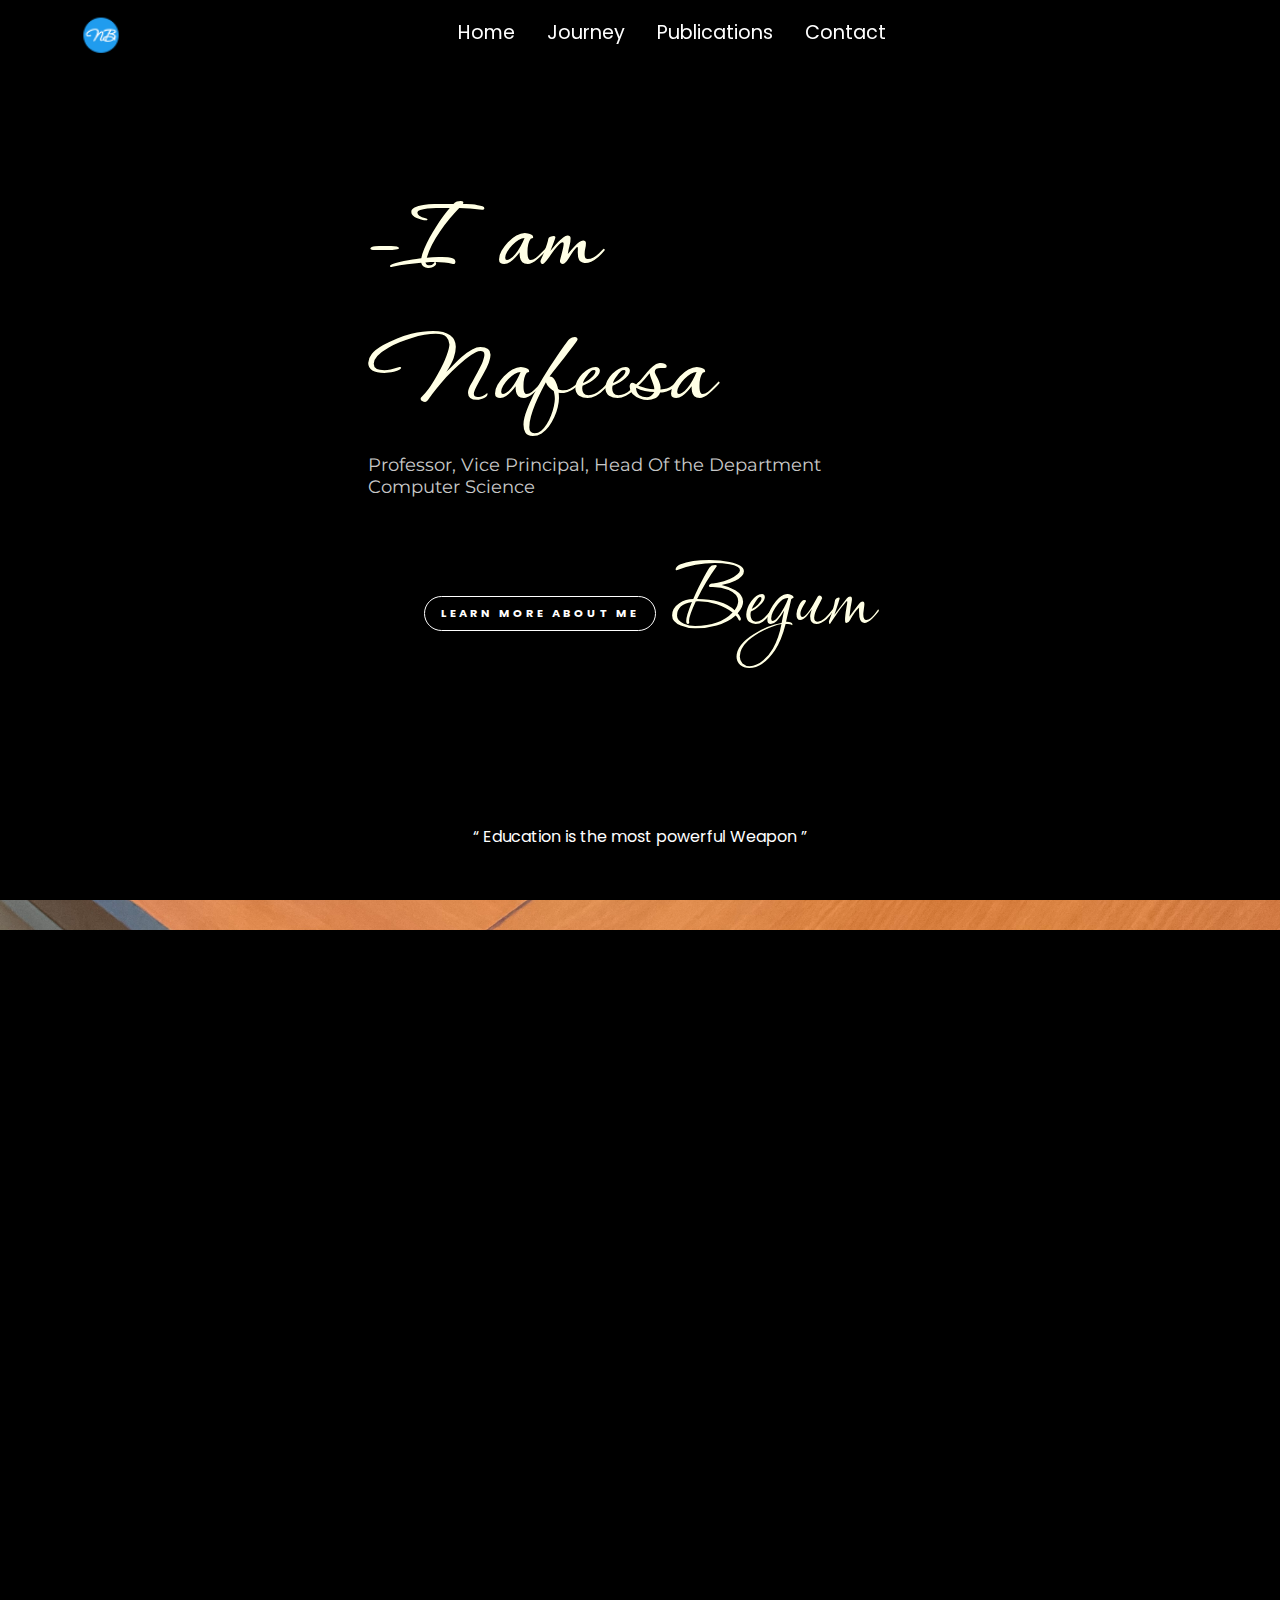
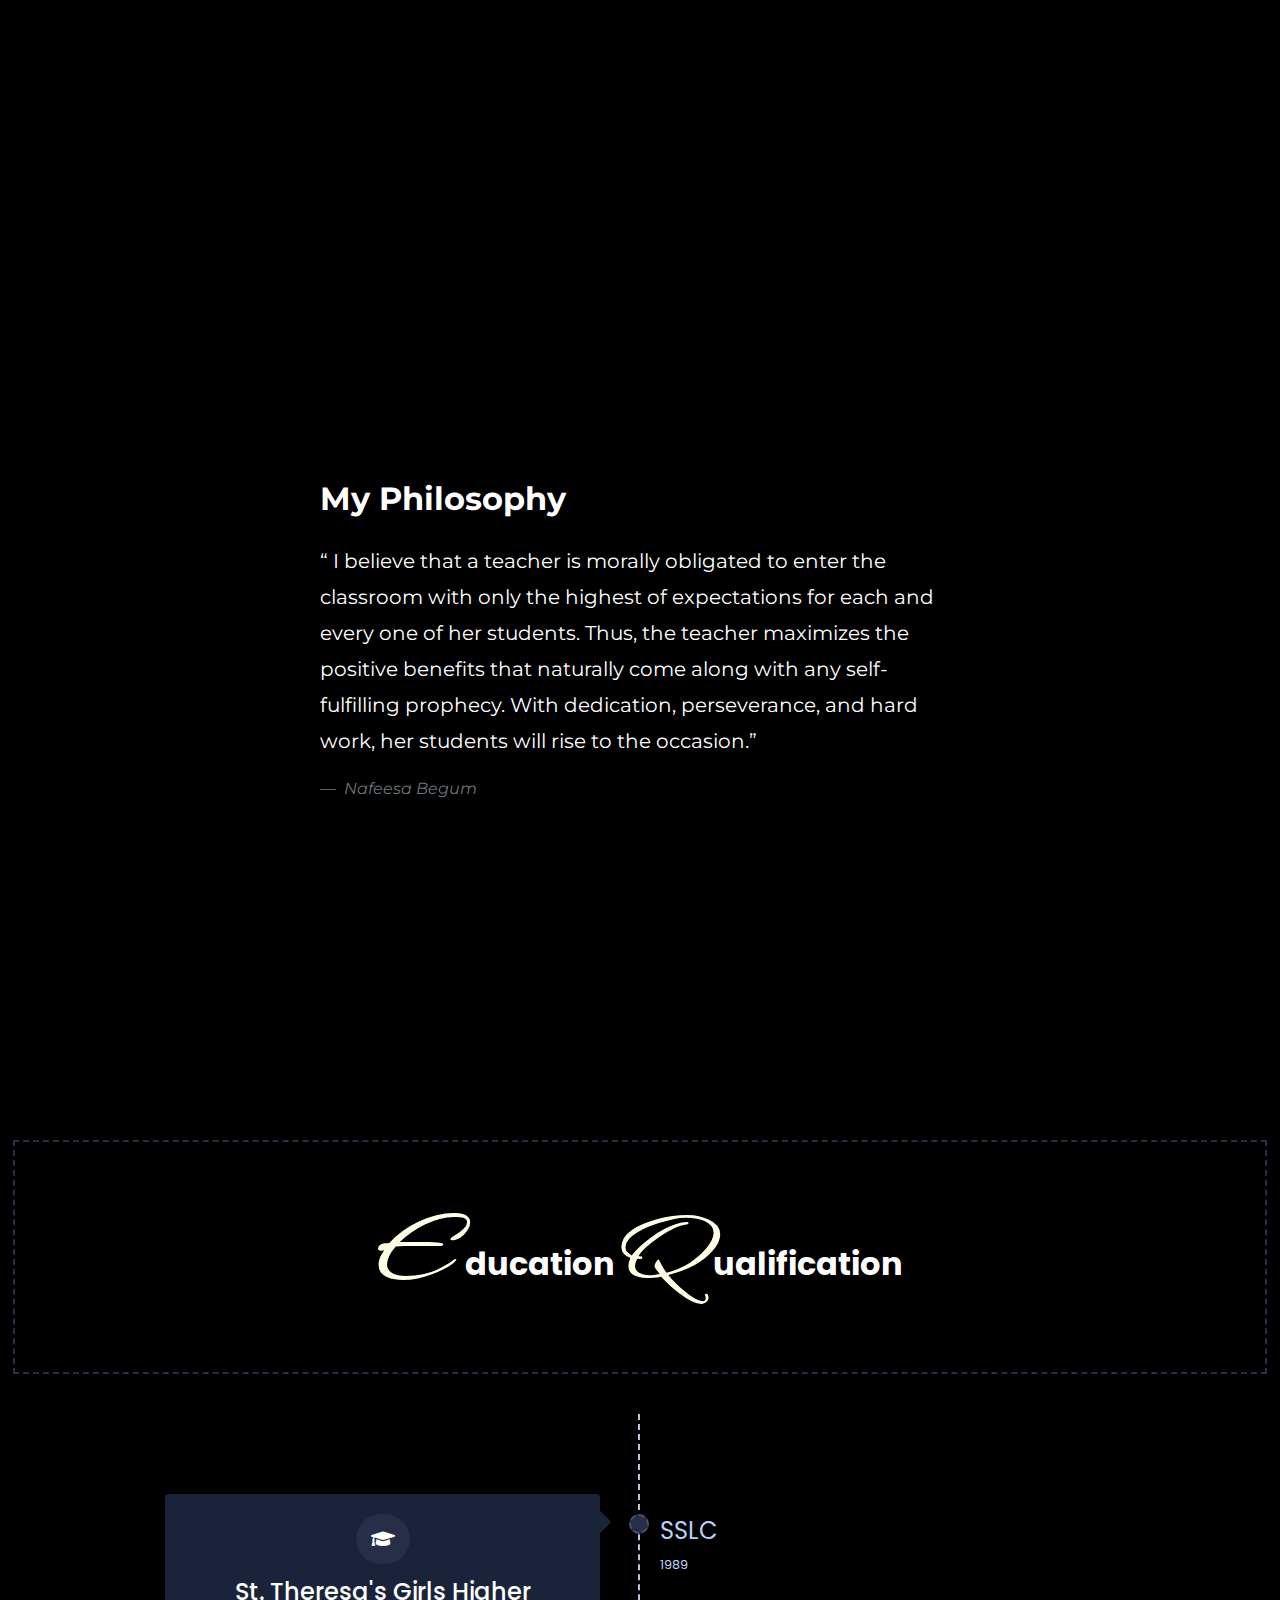
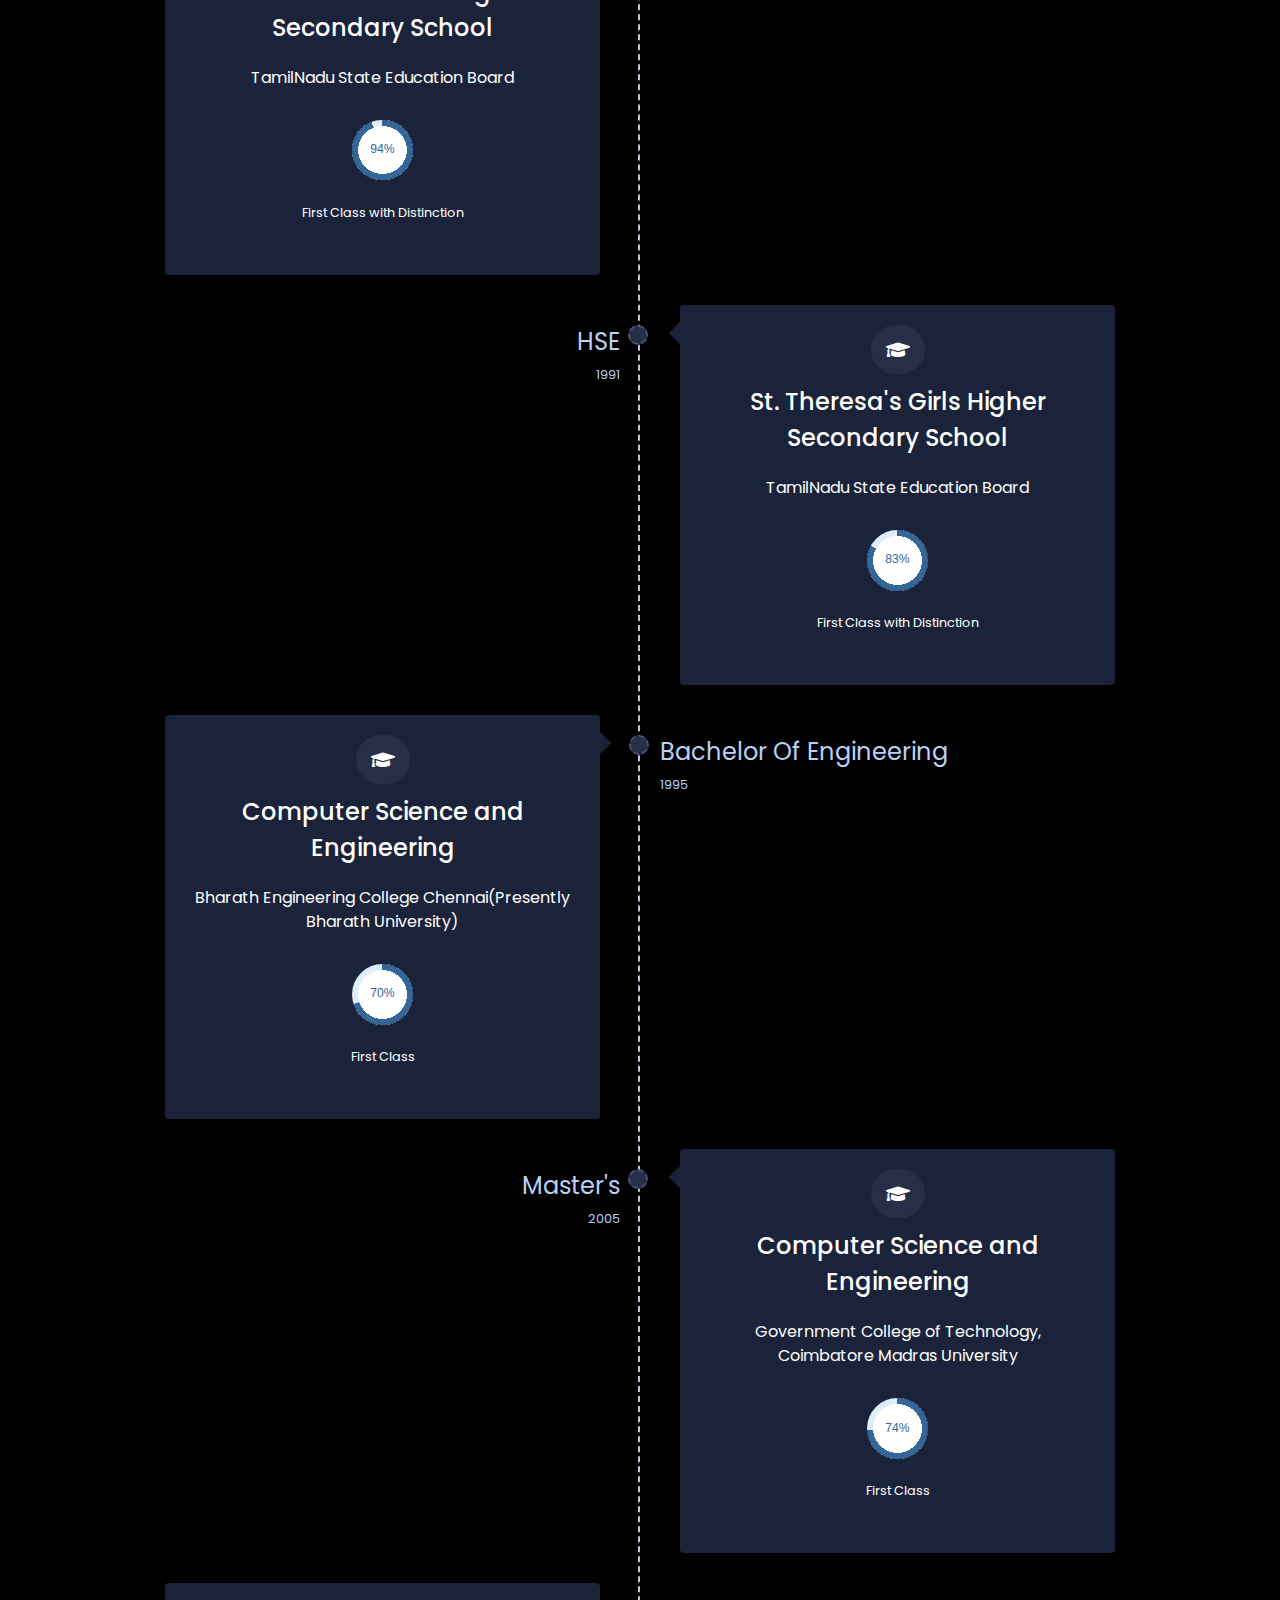
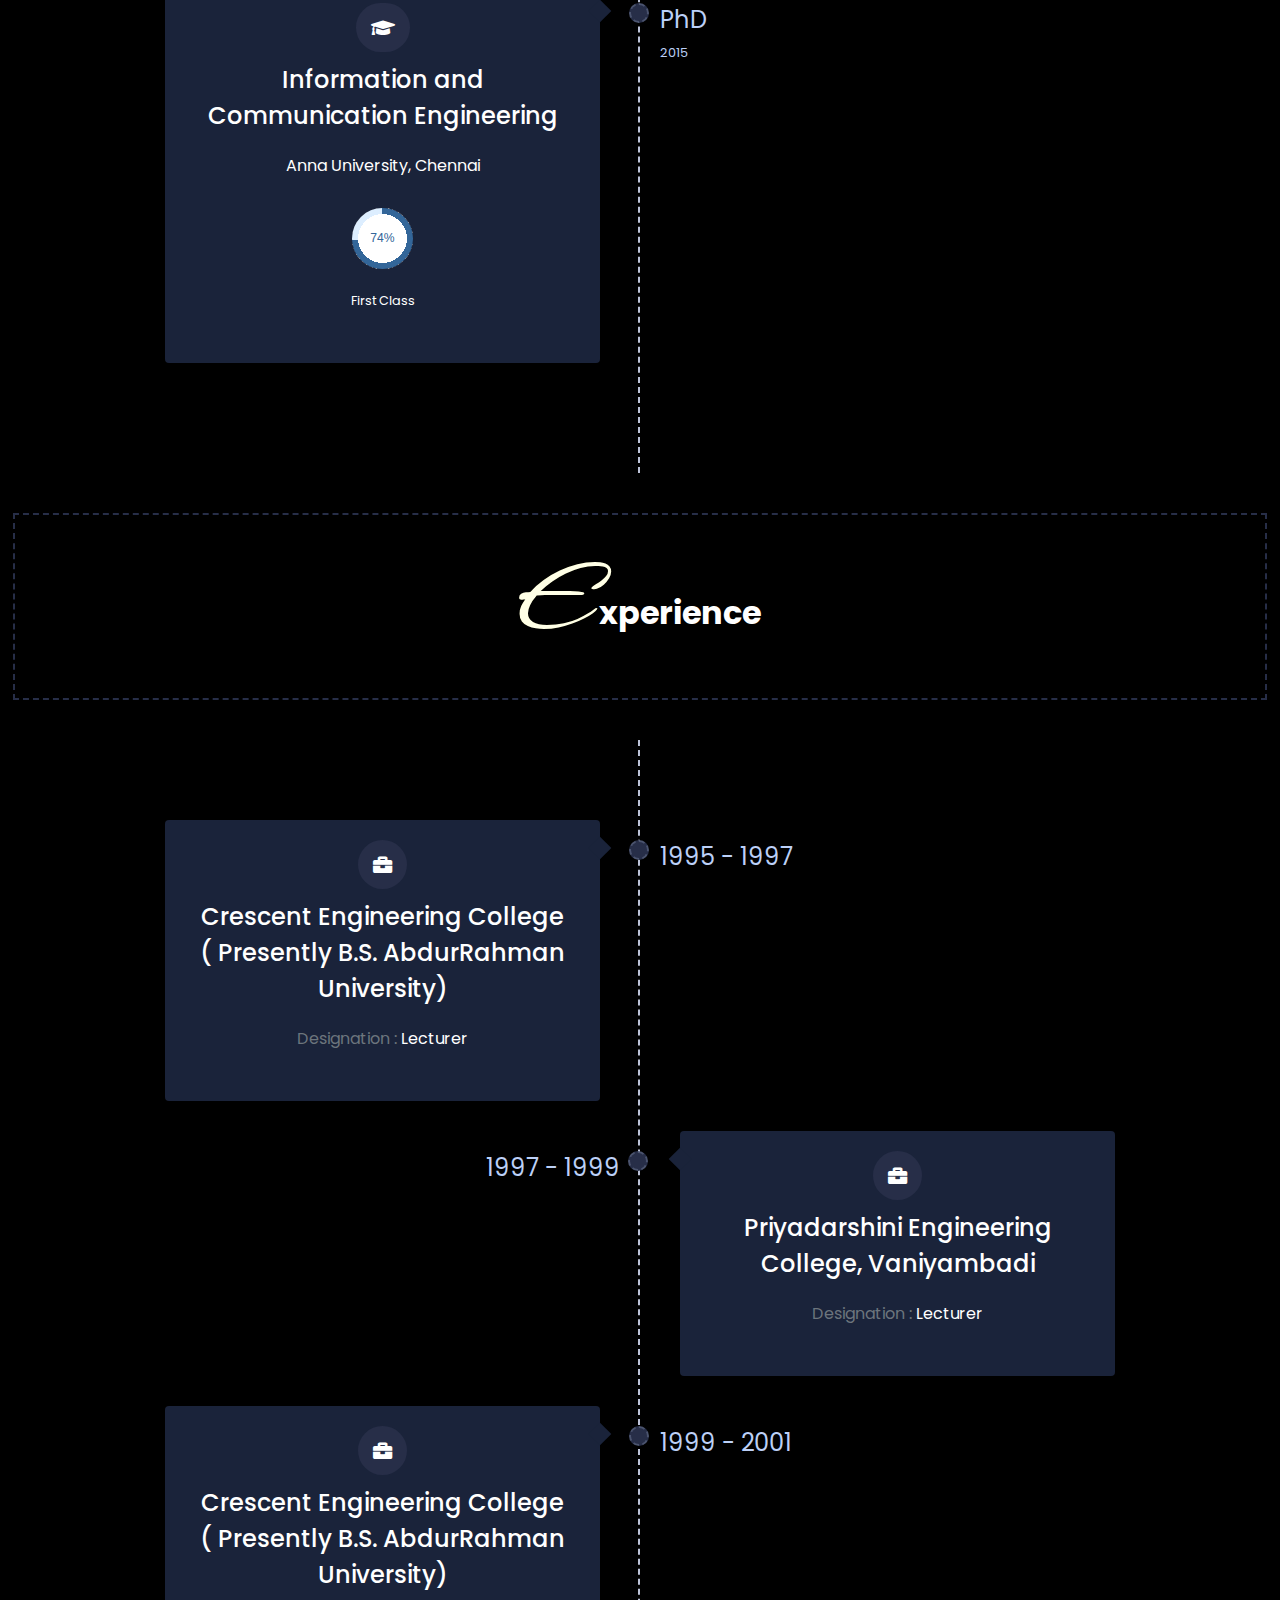
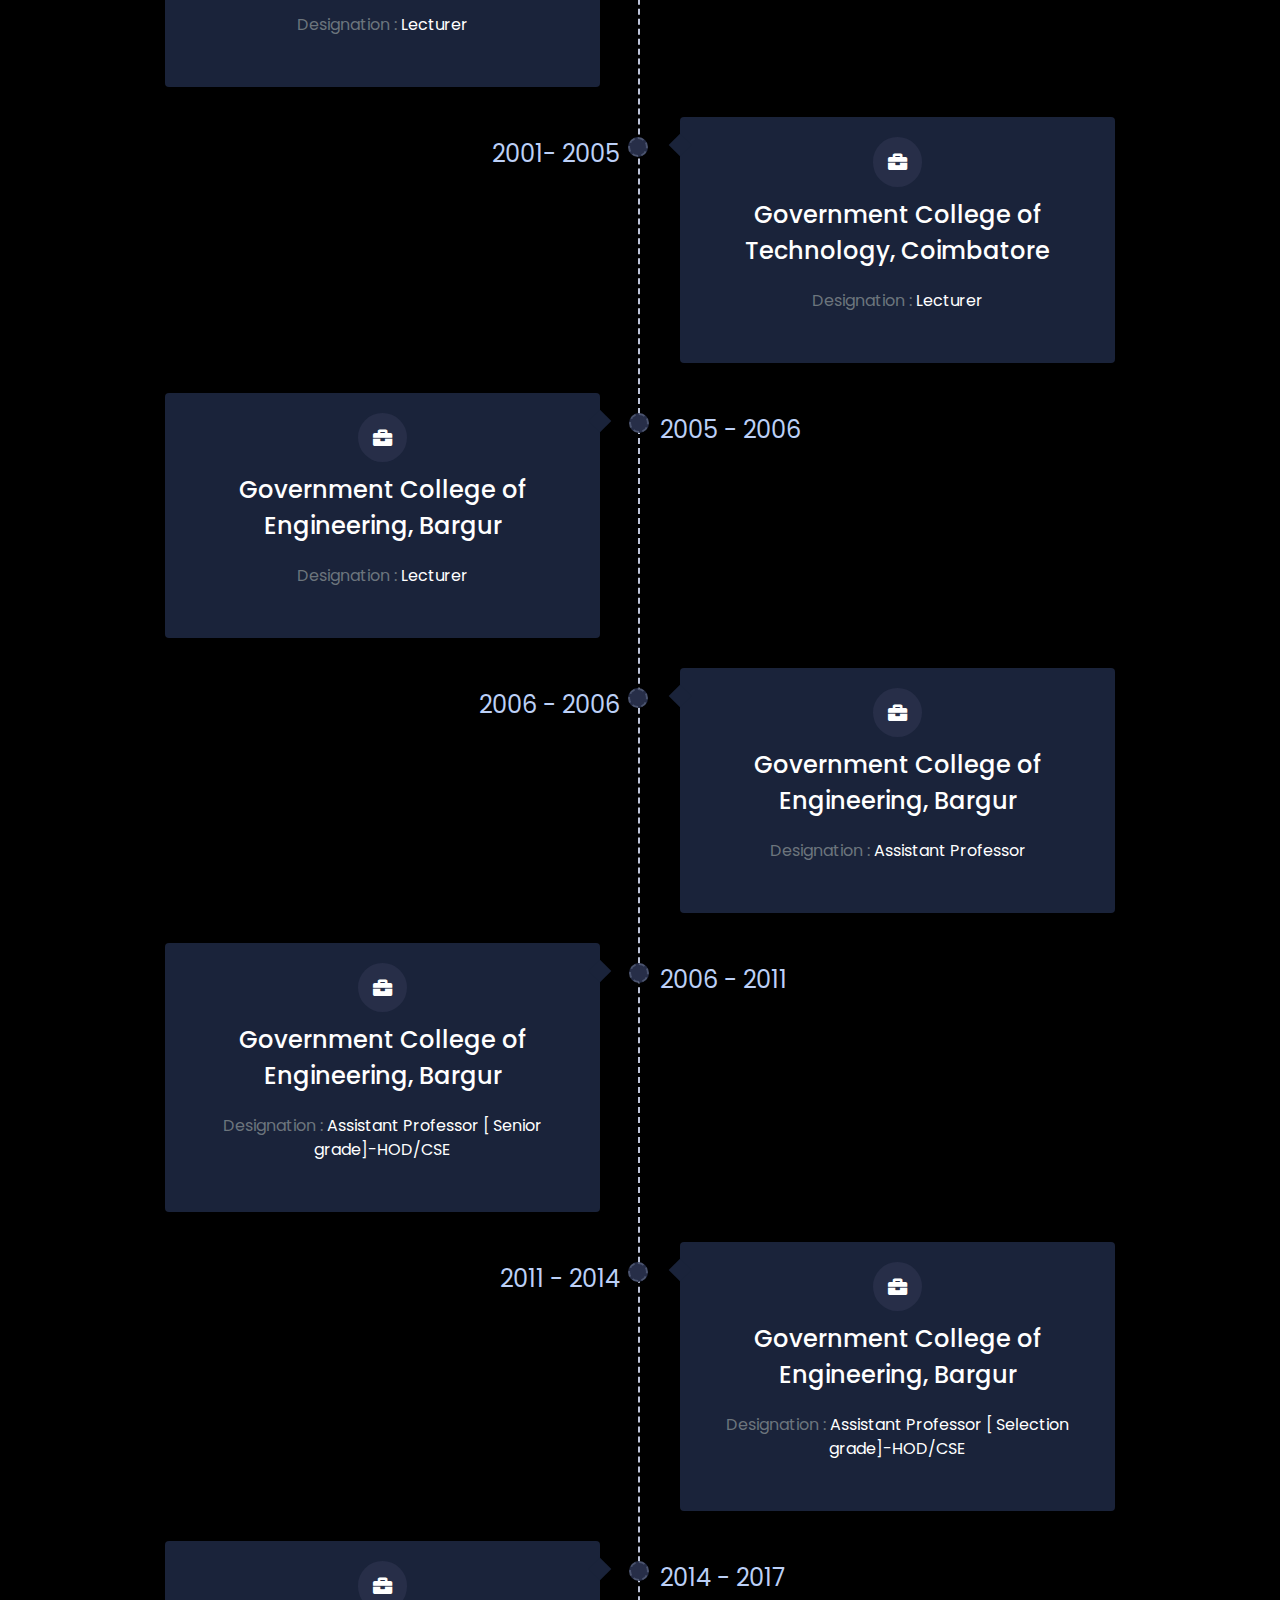
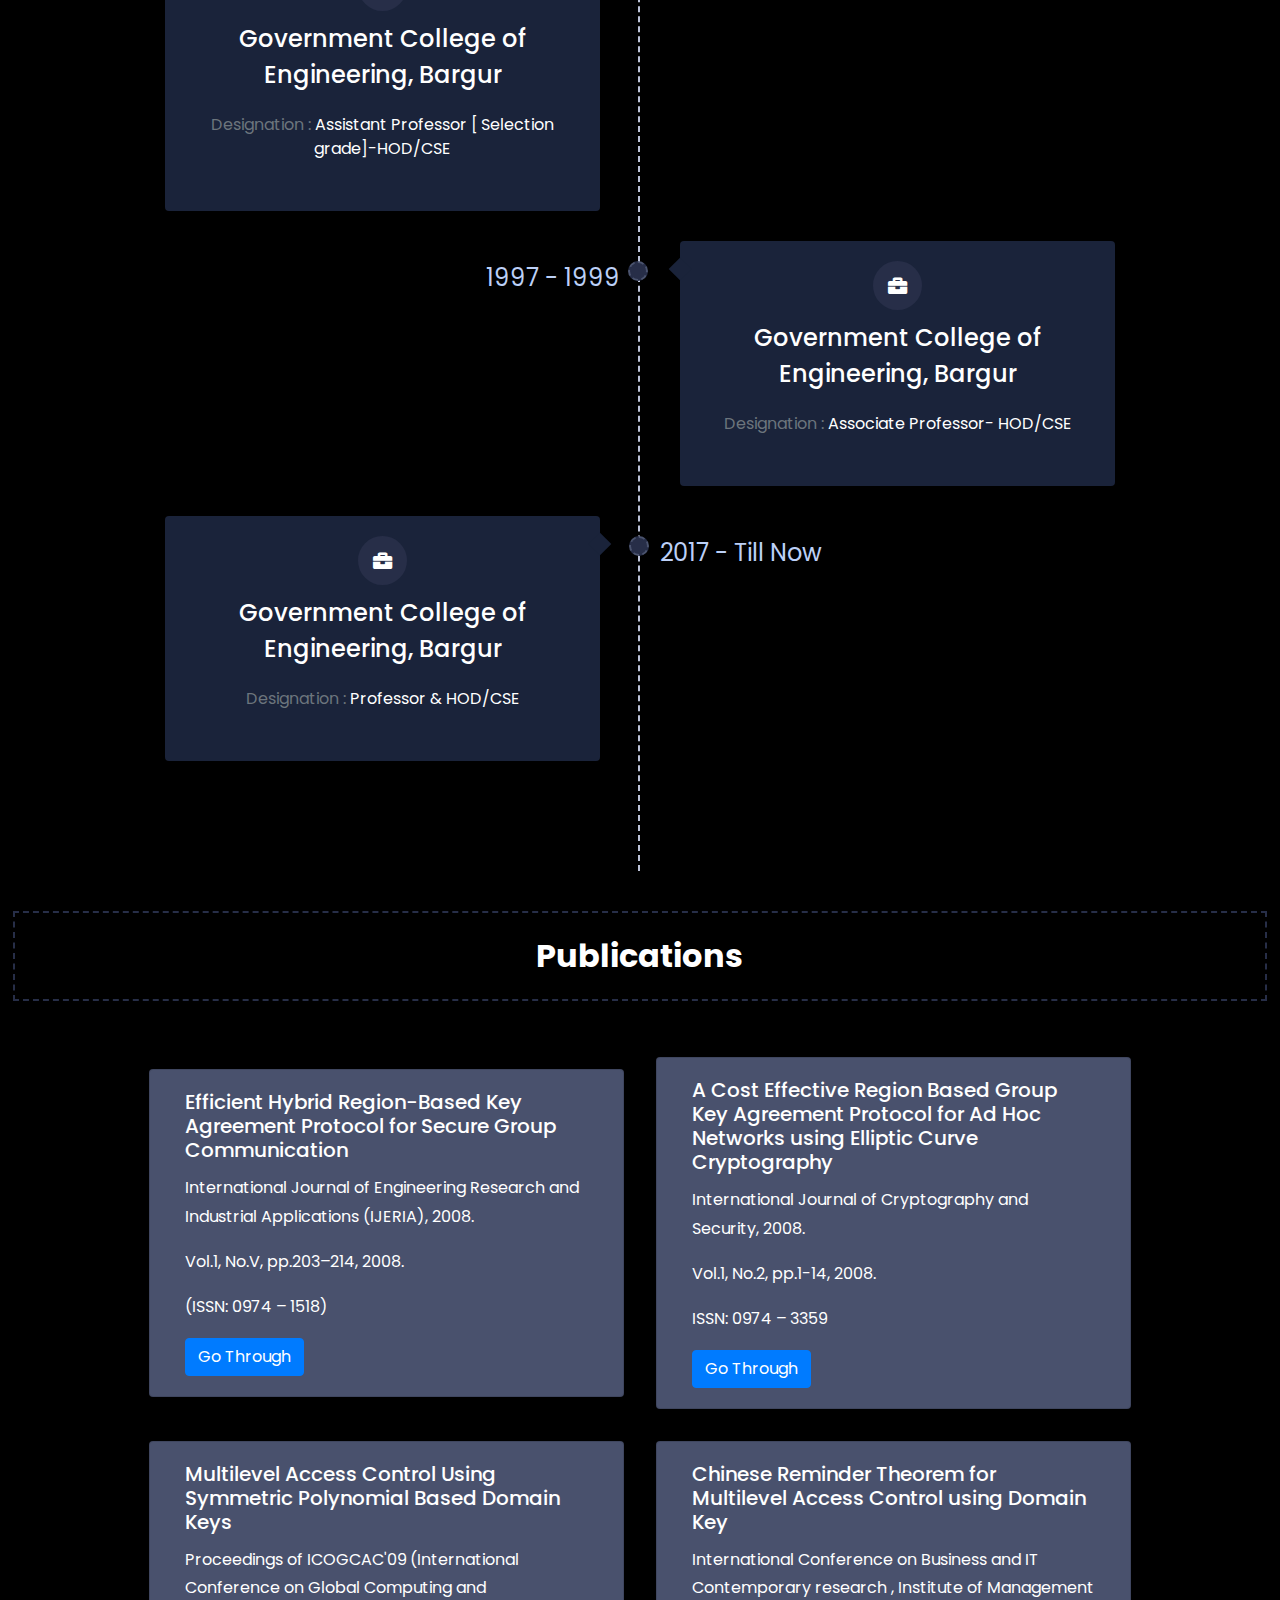
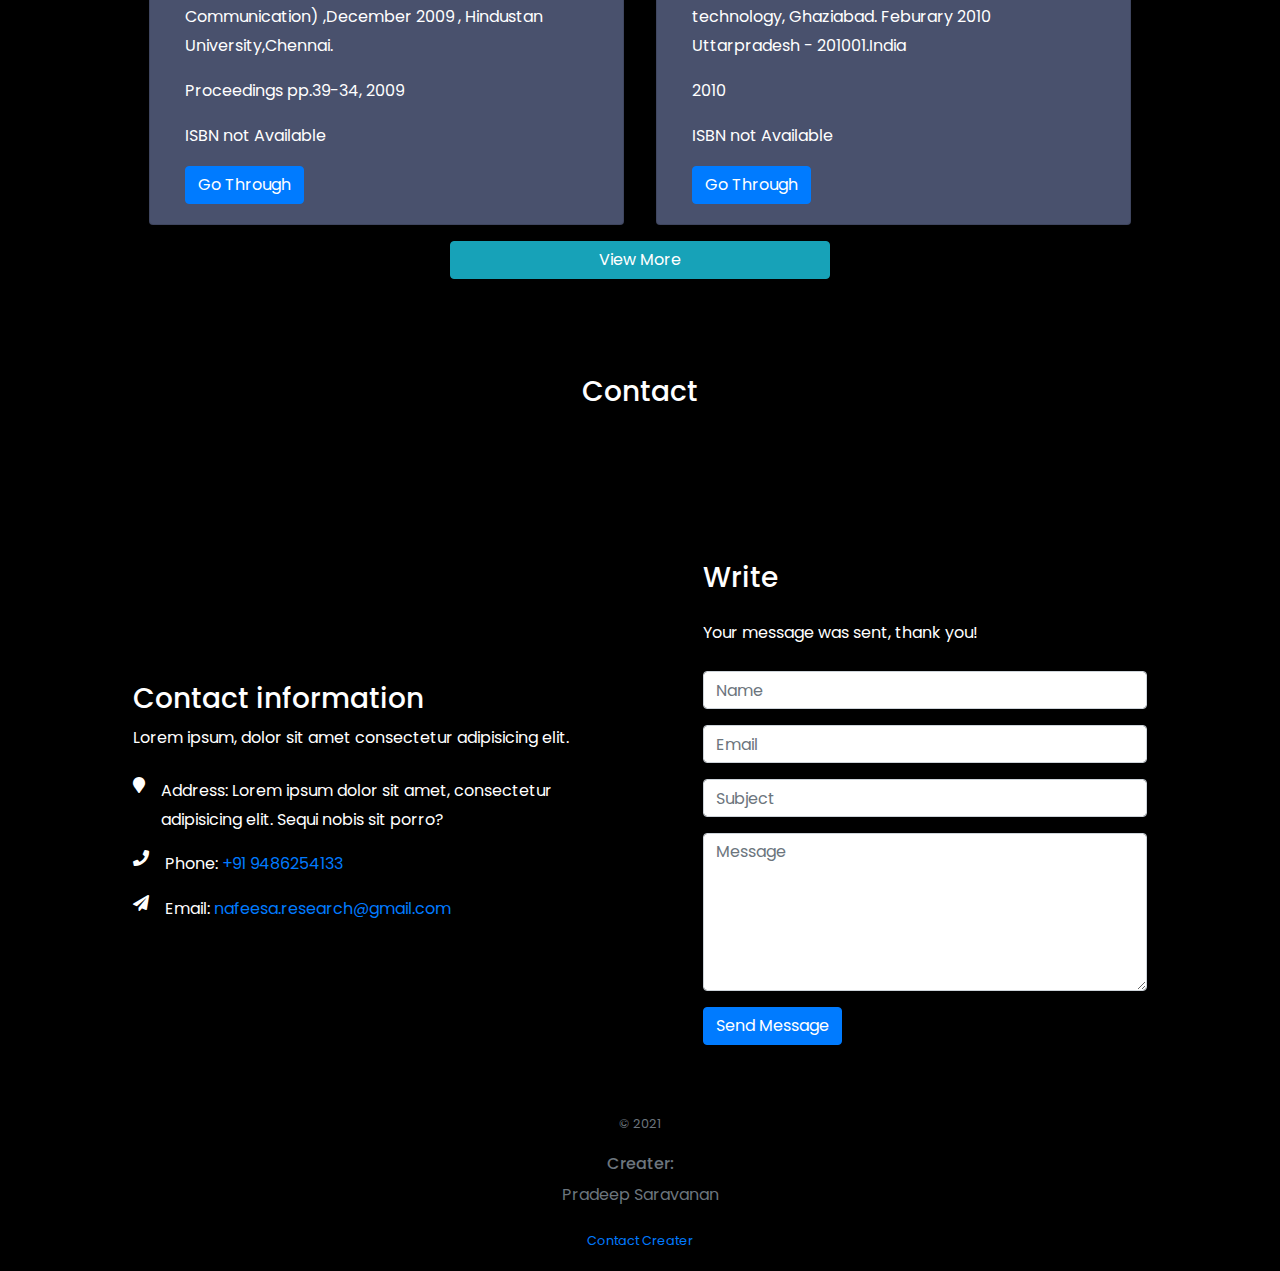
<file: index.html>
<!DOCTYPE html>
<html lang="en">
  <head>
    <meta charset="UTF-8" />
    <meta http-equiv="X-UA-Compatible" content="IE=edge" />
    <meta name="viewport" content="width=device-width, initial-scale=1.0" />
    <title>Dr.Nafeesa Begum</title>
    <link rel="preconnect" href="https://fonts.googleapis.com" />
    <link rel="preconnect" href="https://fonts.gstatic.com" crossorigin />
    <link
      href="https://fonts.googleapis.com/css2?family=Montserrat:ital,wght@0,100;0,300;0,700;1,300;1,400&family=Poppins:ital,wght@0,200;0,600;0,700;1,500;1,900&display=swap"
      rel="stylesheet"
    />
    <link
      href="https://fonts.googleapis.com/css2?family=Montserrat:ital,wght@0,100;0,300;0,700;1,300;1,400&display=swap"
      rel="stylesheet"
    />
    <link
      href="https://fonts.googleapis.com/css2?family=Corinthia:wght@400;700&display=swap"
      rel="stylesheet"
    />
    <link
      href="https://fonts.googleapis.com/css2?family=Dancing+Script:wght@400;600&display=swap"
      rel="stylesheet"
    />
    <link rel="preconnect" href="https://fonts.gstatic.com" crossorigin />

    <!-- Font Awesome CDN -->
    <link
      href="https://cdnjs.cloudflare.com/ajax/libs/font-awesome/5.13.0/css/all.min.css"
      rel="stylesheet"
    />
    <!-- Favicon -->
    <link
      rel="apple-touch-icon"
      sizes="180x180"
      href="./Assets/apple-touch-icon.png"
    />
    <link
      rel="icon"
      type="image/png"
      sizes="32x32"
      href="./Assets/favicon-32x32.png"
    />
    <link
      rel="icon"
      type="image/png"
      sizes="16x16"
      href="./Assets/favicon-16x16.png"
    />
    <meta property="og:title" content="Dr.Nafeesa Begum">
    <meta property="og:image" content="./Assets/favicon-32x32.png">
    <meta property="og:description" content="Do You wanna Know Who I am And my Profession Just Click My URL :)">
    <meta name="description" content=" Do You wanna Know Who I am And my Proffession Just Click My URL :)">
    <meta name="author" content="Pradeep Saravanan">
    <!-- Bootstrap CDN -->
    <link
      rel="stylesheet"
      href="https://stackpath.bootstrapcdn.com/bootstrap/4.3.1/css/bootstrap.min.css"
    />

    <link rel="stylesheet" href="./style.css" />
  </head>
  <body>
    <nav class="navbar navbar-expand-md navbar-light px-5 fixed-top">
      <div class="container">
        <a class="navbar-brand" href="./index.html#profile"
          ><img src="./Assets/favicon-32x32.png" alt=""
        /></a>
        <button
          class="navbar-toggler d-lg-none"
          type="button"
          data-bs-toggle="collapse"
          data-bs-target="#collapsibleNavId"
          aria-controls="collapsibleNavId"
          aria-expanded="false"
          aria-label="Toggle navigation"
        >
          <span class="navbar-toggler-icon"></span>
        </button>
        <div
          class="collapse navbar-collapse justify-content-center"
          id="collapsibleNavId"
        >
          <ul class="navbar-nav me-auto mt-2 mt-lg-0">
            <li class="nav-item active">
              <a class="nav-link" href="#home">Home</a>
            </li>
            <li class="nav-item">
              <a class="nav-link" href="#journey">Journey</a>
            </li>
            <li class="nav-item">
              <a class="nav-link" href="#publications">Publications</a>
            </li>
            <li class="nav-item">
              <a class="nav-link" href="#contact">Contact</a>
            </li>
          </ul>
        </div>
      </div>
    </nav>
    <section
      id="home"
      class="home d-flex justify-content-center align-items-center"
    >
      <div
        class="
          container-fluid container-md
          px-5
          d-flex
          justify-content-center
          flex-column
          align-items-center
          w-50
        "
      >
        <h2 class="titleText">
          -I am Nafeesa
          <h4 class="subtitle">
            Professor, Vice Principal, Head Of the Department Computer Science
          </h4>
          <div class="d-flex justify-content-center align-items-center btn-container">
            
            <a class="btn collisionHover learnMoreBtn d-block" href="#journey"
          >Learn More About Me
        </a>
            <p class="fancyText">Begum</p></div>
        </h2>
        
      </div>
      <div class="quote">
        <p><q> Education is the most powerful Weapon </q></p>
      </div>
    </section>
    <!-- Container that Shows the Profile of the Portfolio -->
    <section class="profile" id="profile"></section>
    <!-- Philosophy -->
    <section
      class="
        d-flex
        philosophy-container
        justify-content-center
        align-items-center
      "
    >
      <blockquote class="blockquote">
        <h2 class="quote-title">My Philosophy</h2>
        <p>
          <q>
            I believe that a teacher is morally obligated to enter the classroom
            with only the highest of expectations for each and every one of her
            students. Thus, the teacher maximizes the positive benefits that
            naturally come along with any self-fulfilling prophecy. With
            dedication, perseverance, and hard work, her students will rise to
            the occasion.</q
          >
        </p>
        <footer class="blockquote-footer">
          <cite title="Source Title">Nafeesa Begum</cite>
        </footer>
      </blockquote>
    </section>

    <!-- My journey Section -->

    <section id="journey">
      <h2 class="section-title p-5">
        <span class="fancyText">E</span>
        ducation <span class="fancyText">Q</span>ualification
      </h2>
      <div class="container">
        <div class="timeline">
          <div class="timeline-row">
            <div class="timeline-time">SSLC<small>1989</small></div>
            <div class="timeline-content">
              <i class="fas fa-graduation-cap"></i>
              <h4>St. Theresa's Girls Higher Secondary School</h4>
              <p>TamilNadu State Education Board</p>
              <div class="thumbs">
                <div
                  role="progressbar"
                  aria-valuenow="65"
                  aria-valuemin="0"
                  aria-valuemax="100"
                  style="--value: 94"
                ></div>
                <p>
                  <small>First Class with Distinction</small>
                </p>
              </div>
            </div>
          </div>

          <div class="timeline-row">
            <div class="timeline-time">HSE<small>1991</small></div>
            <div class="timeline-content">
              <i class="fas fa-graduation-cap"></i>
              <h4>St. Theresa's Girls Higher Secondary School</h4>
              <p>TamilNadu State Education Board</p>
              <div class="thumbs">
                <div class="thumbs">
                  <div
                    role="progressbar"
                    aria-valuenow="65"
                    aria-valuemin="0"
                    aria-valuemax="100"
                    style="--value: 83"
                  ></div>
                  <p>
                    <small>First Class with Distinction</small>
                  </p>
                </div>
              </div>
            </div>
          </div>

          <div class="timeline-row">
            <div class="timeline-time">
              Bachelor Of Engineering<small>1995</small>
            </div>
            <div class="timeline-content">
              <!-- <i class="icon-turned_in_not"></i> -->
              <i class="fas fa-graduation-cap"></i>
              <h4>Computer Science and Engineering</h4>
              <p>
                Bharath Engineering College Chennai(Presently Bharath
                University)
              </p>

              <div class="thumbs">
                <div
                  role="progressbar"
                  aria-valuenow="65"
                  aria-valuemin="0"
                  aria-valuemax="100"
                  style="--value: 70"
                ></div>
                <p>
                  <small>First Class</small>
                </p>
              </div>
            </div>
          </div>

          <div class="timeline-row">
            <div class="timeline-time">Master's<small>2005</small></div>
            <div class="timeline-content">
              <i class="fas fa-graduation-cap"></i>
              <h4>Computer Science and Engineering</h4>
              <p>
                Government College of Technology, Coimbatore Madras University
              </p>
              <div class="thumbs">
                <div
                  role="progressbar"
                  aria-valuenow="65"
                  aria-valuemin="0"
                  aria-valuemax="100"
                  style="--value: 74"
                ></div>
                <p>
                  <small>First Class</small>
                </p>
              </div>
            </div>
          </div>

          <div class="timeline-row">
            <div class="timeline-time">PhD<small>2015</small></div>
            <div class="timeline-content">
              <i class="fas fa-graduation-cap"></i>
              <h4>Information and Communication Engineering</h4>
              <p>Anna University, Chennai</p>
              <div class="thumbs">
                <div
                  role="progressbar"
                  aria-valuenow="65"
                  aria-valuemin="0"
                  aria-valuemax="100"
                  style="--value: 74"
                ></div>
                <p>
                  <small>First Class</small>
                </p>
              </div>
            </div>
          </div>
        </div>
      </div>

      <h2 class="section-title p-4"><span class="fancyText">E</span>xperience</h2>
      <div class="container">
        <div class="timeline">
          <div class="timeline-row">
            <div class="timeline-time">1995 - 1997</div>
            <div class="timeline-content">
              <i class="fas fa-briefcase"></i>
              <h4>
                Crescent Engineering College ( Presently B.S. AbdurRahman
                University)
              </h4>
              <p><span class="text-muted">Designation : </span>Lecturer</p>
            </div>
          </div>

          <div class="timeline-row">
            <div class="timeline-time">1997 - 1999</div>
            <div class="timeline-content">
              <i class="fas fa-briefcase"></i>
              <h4>Priyadarshini Engineering College, Vaniyambadi</h4>
              <p><span class="text-muted">Designation : </span>Lecturer</p>
            </div>
          </div>

          <div class="timeline-row">
            <div class="timeline-time">1999 - 2001</div>
            <div class="timeline-content">
              <i class="fas fa-briefcase"></i>
              <h4>
                Crescent Engineering College ( Presently B.S. AbdurRahman
                University)
              </h4>
              <p><span class="text-muted">Designation : </span>Lecturer</p>
            </div>
          </div>

          <div class="timeline-row">
            <div class="timeline-time">2001- 2005</div>
            <div class="timeline-content">
              <i class="fas fa-briefcase"></i>
              <h4>Government College of Technology, Coimbatore</h4>
              <p><span class="text-muted">Designation : </span>Lecturer</p>
            </div>
          </div>

          <div class="timeline-row">
            <div class="timeline-time">2005 - 2006</div>
            <div class="timeline-content">
              <i class="fas fa-briefcase"></i>
              <h4>Government College of Engineering, Bargur</h4>
              <p><span class="text-muted">Designation : </span>Lecturer</p>
            </div>
          </div>

          <div class="timeline-row">
            <div class="timeline-time">2006 - 2006</div>
            <div class="timeline-content">
              <i class="fas fa-briefcase"></i>
              <h4>Government College of Engineering, Bargur</h4>
              <p>
                <span class="text-muted">Designation : </span>Assistant
                Professor
              </p>
            </div>
          </div>

          <div class="timeline-row">
            <div class="timeline-time">2006 - 2011</div>
            <div class="timeline-content">
              <i class="fas fa-briefcase"></i>
              <h4>Government College of Engineering, Bargur</h4>
              <p>
                <span class="text-muted">Designation : </span>Assistant
                Professor [ Senior grade]-HOD/CSE
              </p>
            </div>
          </div>

          <div class="timeline-row">
            <div class="timeline-time">2011 - 2014</div>
            <div class="timeline-content">
              <i class="fas fa-briefcase"></i>
              <h4>Government College of Engineering, Bargur</h4>
              <p>
                <span class="text-muted">Designation : </span>Assistant
                Professor [ Selection grade]-HOD/CSE
              </p>
            </div>
          </div>

          <div class="timeline-row">
            <div class="timeline-time">2014 - 2017</div>
            <div class="timeline-content">
              <i class="fas fa-briefcase"></i>
              <h4>Government College of Engineering, Bargur</h4>
              <p>
                <span class="text-muted">Designation : </span>Assistant
                Professor [ Selection grade]-HOD/CSE
              </p>
            </div>
          </div>

          <div class="timeline-row">
            <div class="timeline-time">1997 - 1999</div>
            <div class="timeline-content">
              <i class="fas fa-briefcase"></i>
              <h4>Government College of Engineering, Bargur</h4>
              <p>
                <span class="text-muted">Designation : </span>Associate
                Professor- HOD/CSE
              </p>
            </div>
          </div>

          <div class="timeline-row">
            <div class="timeline-time">2017 - Till Now</div>
            <div class="timeline-content">
              <i class="fas fa-briefcase"></i>
              <h4>Government College of Engineering, Bargur</h4>
              <p>
                <span class="text-muted">Designation : </span>Professor &
                HOD/CSE
              </p>
            </div>
          </div>
        </div>
      </div>
    </section>


    <!-- Publications -->

    <section id="publications">
      <h3 class="section-title p-4 h2">
        Publications
      </h3>
     <div class="publications-container container">
     <div class="row justify-content-center align-items-center">
      <div class="card col-md-5">
        <div class="card-body">
          <h5 class="card-title fw-bold">      Efficient  Hybrid Region-Based Key Agreement Protocol for Secure Group Communication </h5>
          <p class="card-text">International  Journal of Engineering Research and Industrial Applications (IJERIA), 2008.</p>
          <p>Vol.1, No.V, pp.203–214, 2008. </p>
          <p>(ISSN: 0974 – 1518)</p>
          <a href="#" class="btn btn-primary">Go Through</a>
        </div>
      </div>
   
      <div class="card col-md-5">
        <div class="card-body">
          <h5 class="card-title fw-bold">A Cost Effective Region Based Group Key Agreement Protocol for Ad Hoc  Networks  using Elliptic Curve Cryptography </h5>
          <p class="card-text">International Journal of Cryptography and Security, 2008.</p>
          <p>Vol.1,  No.2, pp.1-14, 2008.</p>
          <p>ISSN: 0974 – 3359</p>
          <a href="#" class="btn btn-primary">Go Through</a>
        </div>
      </div>
      <div class="card col-md-5">
        <div class="card-body">
          <h5 class="card-title fw-bold"> Multilevel Access Control Using Symmetric Polynomial Based Domain Keys</h5>
          <p class="card-text">Proceedings of ICOGCAC'09 (International Conference on 	Global Computing and Communication) ,December 2009 , Hindustan University,Chennai.</p>
          <p>Proceedings pp.39-34, 2009 </p>
          <p>ISBN not Available</p>
          <a href="#" class="btn btn-primary">Go Through</a>
        </div>
      </div>
      <div class="card col-md-5">
        <div class="card-body">
          <h5 class="card-title fw-bold"> Chinese Reminder Theorem for 	Multilevel 	Access Control using Domain Key
          </h5>
          <p class="card-text">International Conference on Business and IT Contemporary research  , Institute of Management technology, Ghaziabad. Feburary 2010 	Uttarpradesh - 201001.India</p>
          <p>2010</p>
          <p>ISBN not Available</p>
          <a href="#" class="btn btn-primary">Go Through</a>
        </div>
      </div>

      <a name="" id="" class="btn btn-info col-4 justify-slef-center align-self-center" href="./publications.html" role="button">View More</a>
       
    </div>
     </div>



    </section>


    <!-- Contact Section  -->

    <section id="contact">
      <div class="container">
        <div class="row justify-content-center">
          <div class="col-md-6 text-center my-5">
            <h3 class="p-5">Contact <h3>
          </div>
        </div>
        <div class="row justify-content-center">
          <div class="col">
            <div class="wrapper">
              <div class="row">
                <div class="col-md-6 d-flex align-items-center">
                  <div class="w-100 p-md-5 p-4 py-5 img">
                    <h3>Contact information</h3>
                    <p class="mb-4">
                      Lorem ipsum, dolor sit amet consectetur adipisicing elit.
                    </p>
                    <div class="dbox w-100 d-flex align-items-start">
                      <div
                        class="
                          icon
                          d-flex
                          align-items-center
                          justify-content-center
                        "
                      >
                        <span class="fa fa-map-marker"></span>
                      </div>
                      <div class="text pl-3">
                        <p>
                          <span>Address:</span> Lorem ipsum dolor sit amet,
                          consectetur adipisicing elit. Sequi nobis sit porro?
                        </p>
                      </div>
                    </div>
                    <div class="w-100 d-flex align-items-start">
                      <div
                        class="
                          icon
                          d-flex
                          align-items-center
                          justify-content-center
                        "
                      >
                        <span class="fa fa-phone"></span>
                      </div>
                      <div class="text pl-3">
                        <p>
                          <span>Phone:</span>
                          <a href="tel://9486254133">+91 9486254133</a>
                        </p>
                      </div>
                    </div>
                    <div class="w-100 d-flex align-items-start">
                      <div
                        class="
                          icon
                          d-flex
                          align-items-center
                          justify-content-center
                        "
                      >
                        <span class="fa fa-paper-plane"></span>
                      </div>
                      <div class="text pl-3">
                        <p>
                          <span>Email:</span>
                          <a href="mailto:nafeesa.research@gmail.com"
                            >nafeesa.research@gmail.com</a
                          >
                        </p>
                      </div>
                    </div>
                    <div class="w-100 d-flex align-items-center">
                      <!-- <div
                        class="
                          icon
                          d-flex
                          align-items-center
                          justify-content-center
                        "
                      >
                        <span class="fa fa-globe"></span>
                      </div> -->
                      <!-- <div class="text pl-3">
                        <p><span>Website</span> <a href="#">yoursite.com</a></p>
                      </div> -->
                    </div>
                  </div>
                </div>
                <div class="col-md-6 d-flex align-items-stretch">
                  <div class="contact-wrap w-100 p-md-5 p-4 py-5">
                    <h3 class="mb-4">Write </h3>
                    <div id="form-message-warning" class="mb-4"></div>
                    <div id="form-message-success" class="mb-4">
                      Your message was sent, thank you!
                    </div>
                    <form name="contact"
                      method="POST"
                      id="contactForm"
                      name="contactForm"
                      class="contactForm"
                      data-netlify="true"
                    >
                      <div class="row">
                        <div class="col-md-12">
                          <div class="form-group">
                            <input
                              type="text"
                              class="form-control"
                              name="username"
                              id="name"
                              placeholder="Name"
                            />
                          </div>
                        </div>
                        <div class="col-md-12">
                          <div class="form-group">
                            <input
                              type="email"
                              class="form-control"
                              name="email"
                              id="email"
                              placeholder="Email"
                            />
                          </div>
                        </div>
                        <div class="col-md-12">
                          <div class="form-group">
                            <input
                              type="text"
                              class="form-control"
                              name="subject"
                              id="subject"
                              placeholder="Subject"
                            />
                          </div>
                        </div>
                        <div class="col-md-12">
                          <div class="form-group">
                            <textarea
                              name="message"
                              class="form-control"
                              id="message"
                              cols="30"
                              rows="6"
                              placeholder="Message"
                            ></textarea>
                          </div>
                        </div>
                        <div class="col-md-12">
                          <div class="form-group">
                            <input
                              type="submit"
                              value="Send Message"
                              class="btn btn-primary"
                            />
                            <div class="submitting"></div>
                          </div>
                        </div>
                      </div>
                      <input type="hidden" name="contact" value="contact">
                    </form>
                  </div>
                </div>
              </div>
            </div>
          </div>
        </div>
      </div>
    </section>
        <!-- Footer -->
       <footer class="text-center text-muted footer-main">
      <p ><small>&copy; 2021</small></p>
      <h6>Creater: </h6>
      <p><span> Pradeep Saravanan</span></p>
      <p><small><a href="https://callmepradeep.netlify.app" target="_blank">Contact Creater</a></small></p>
    </footer>
   
    <script src="js/jquery.min.js"></script>
    <script src="js/popper.js"></script>
    <script src="js/jquery.validate.min.js"></script>
    <script src="js/main.js"></script>
    <script
    src="https://cdn.jsdelivr.net/npm/bootstrap@5.0.1/dist/js/bootstrap.min.js"
    integrity="sha384-Atwg2Pkwv9vp0ygtn1JAojH0nYbwNJLPhwyoVbhoPwBhjQPR5VtM2+xf0Uwh9KtT"
    crossorigin="anonymous"
  ></script>
  </body>
  
</html>
</file>
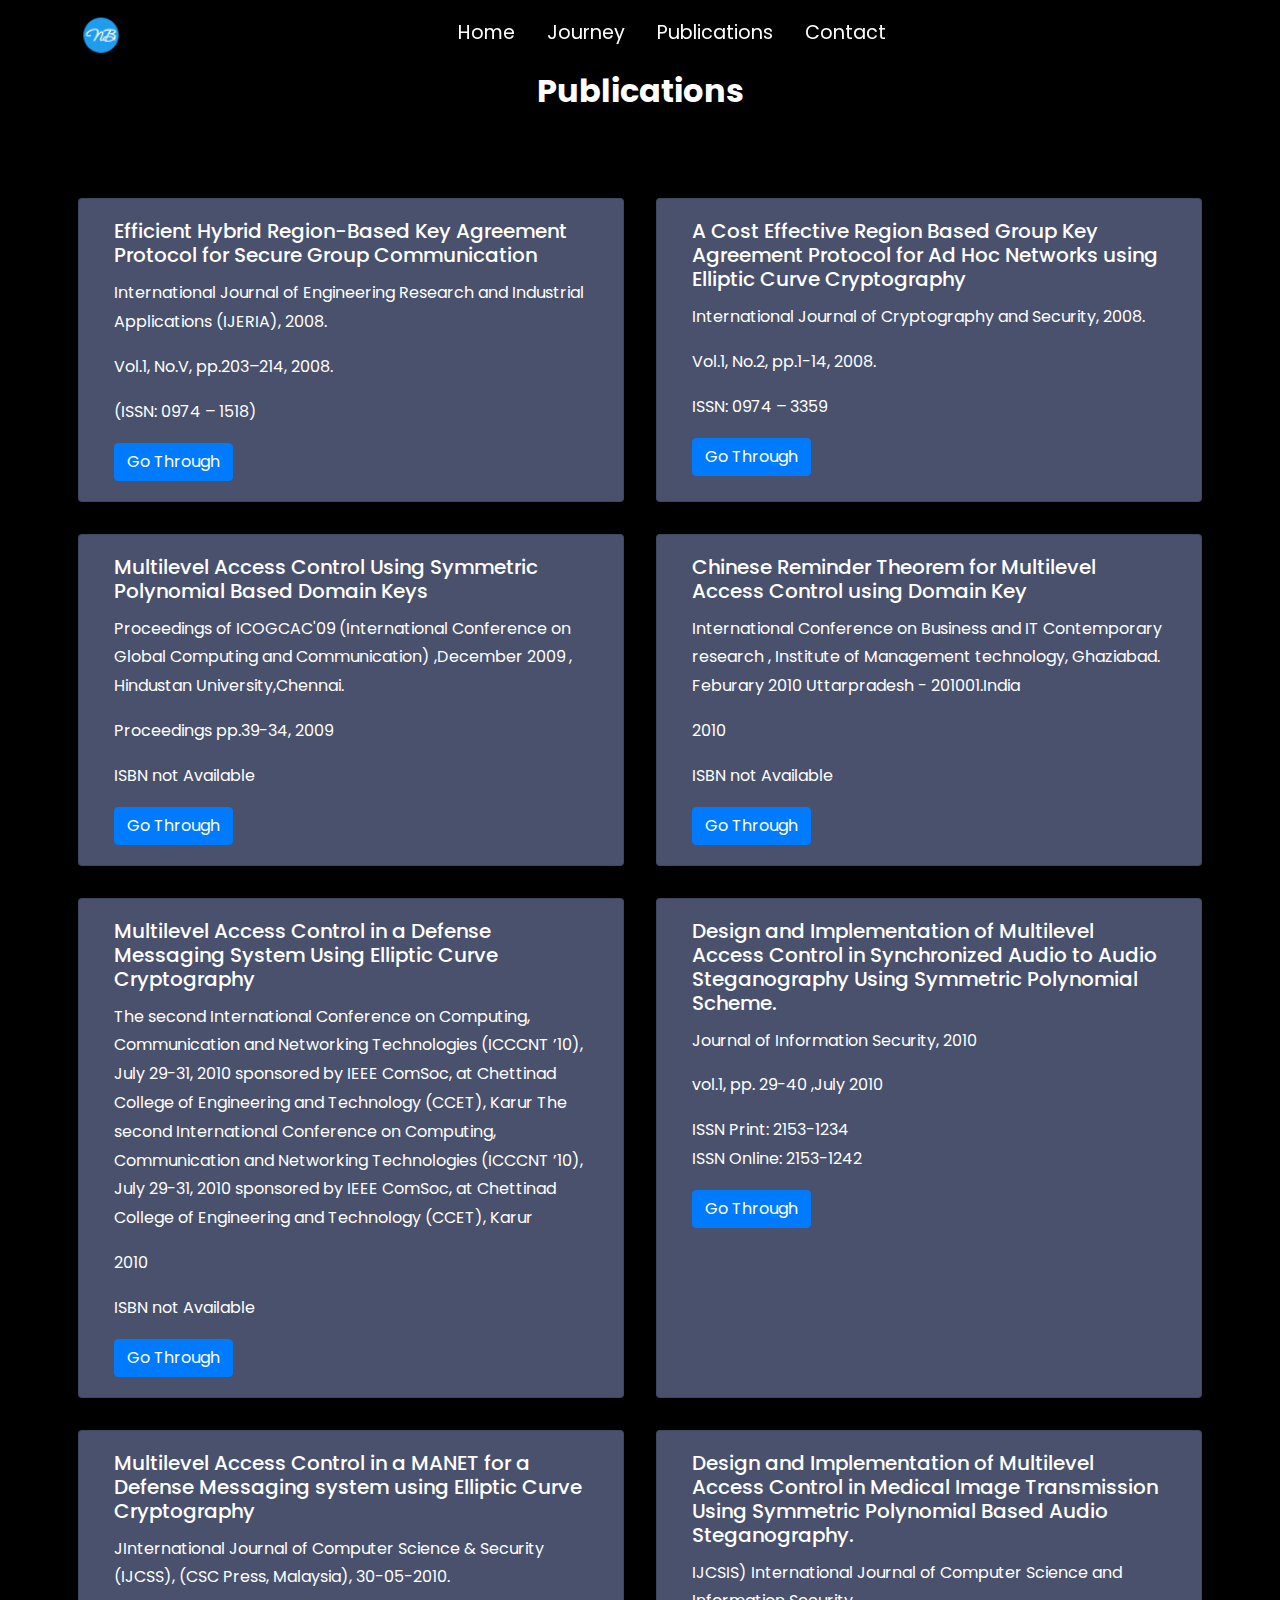
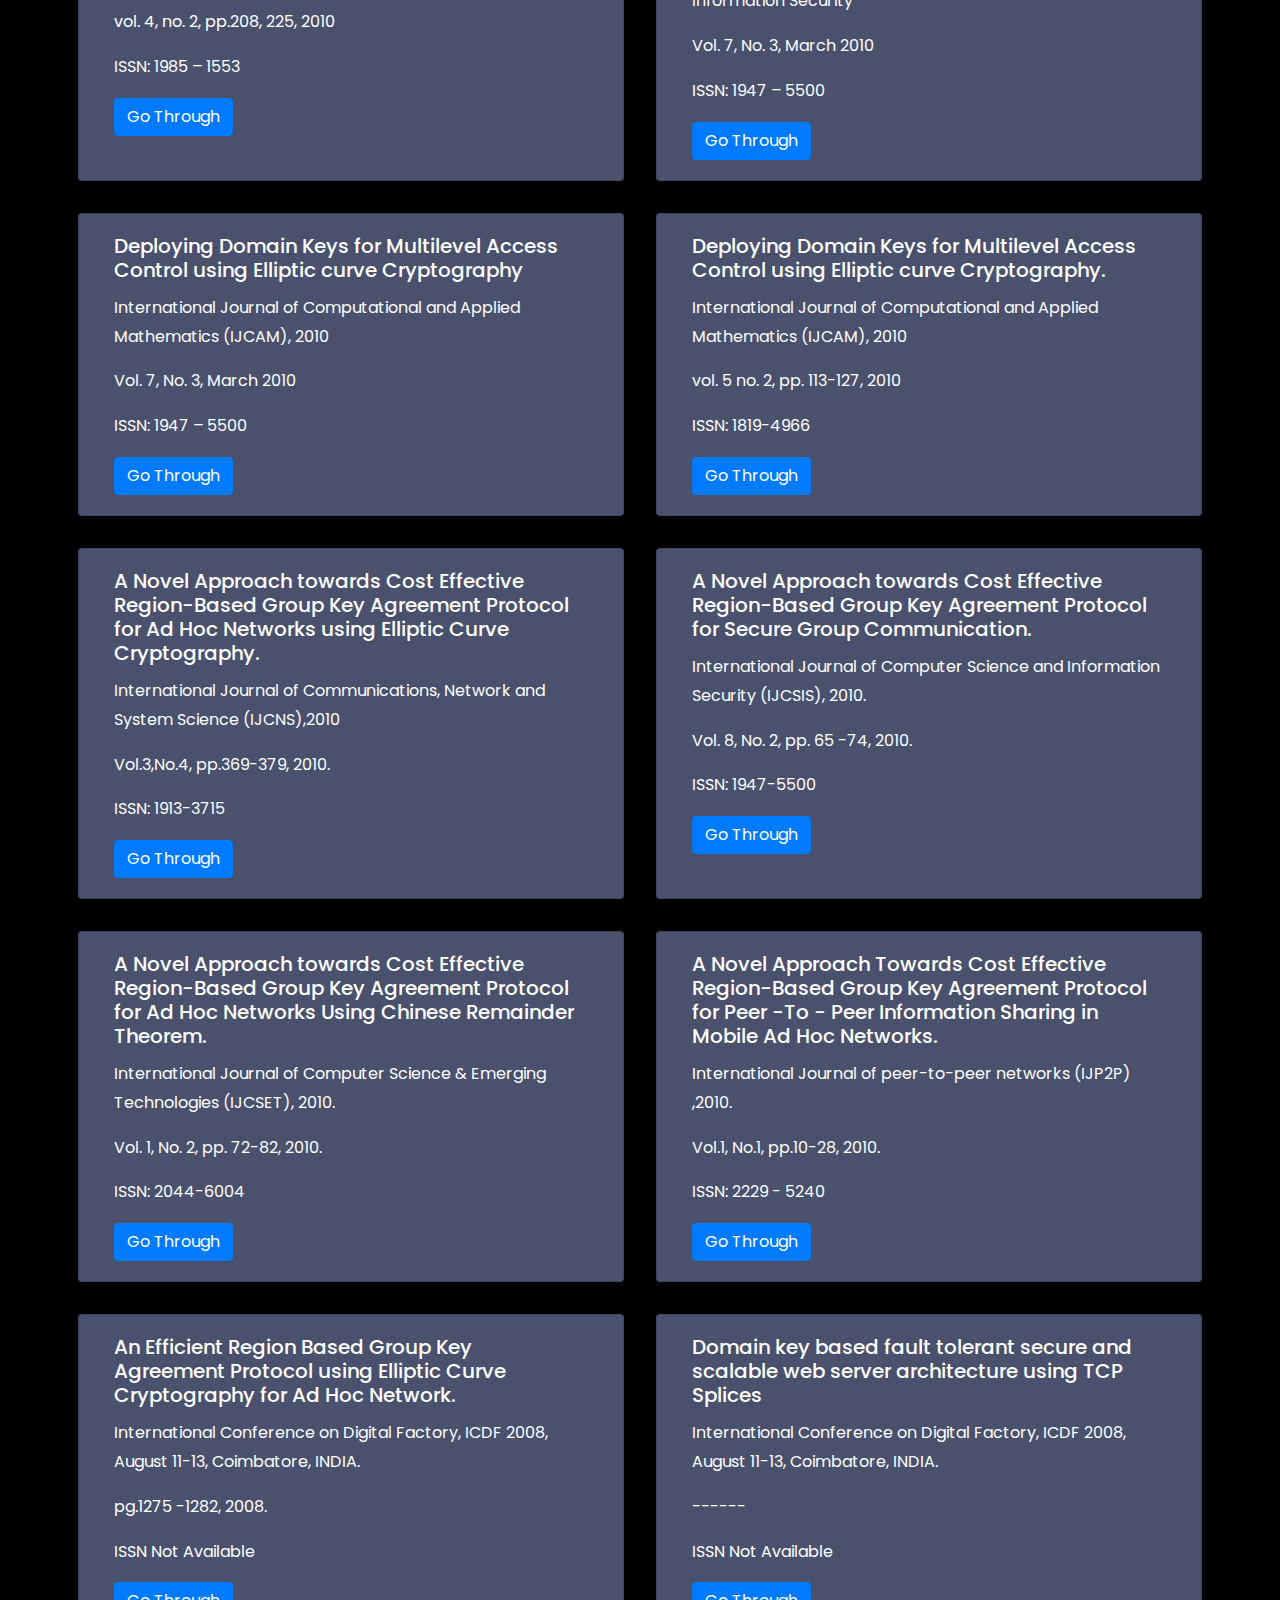
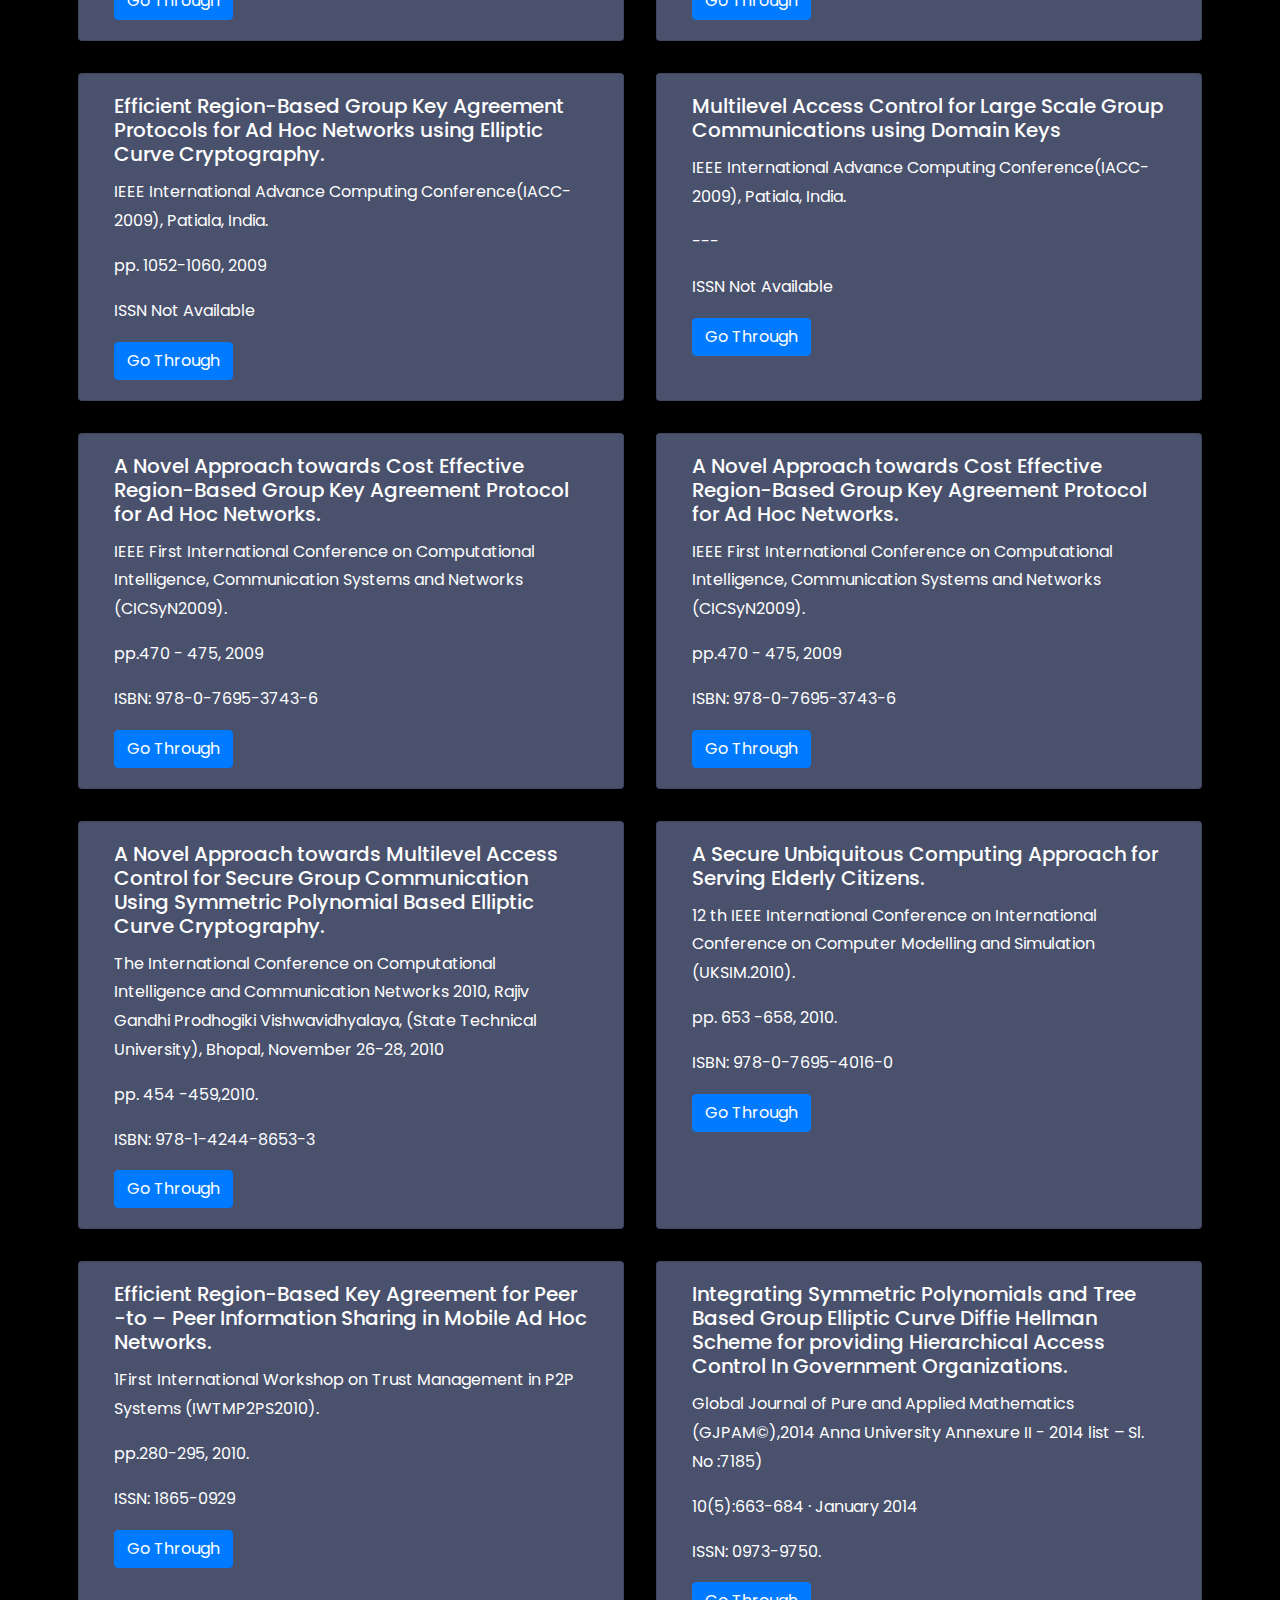
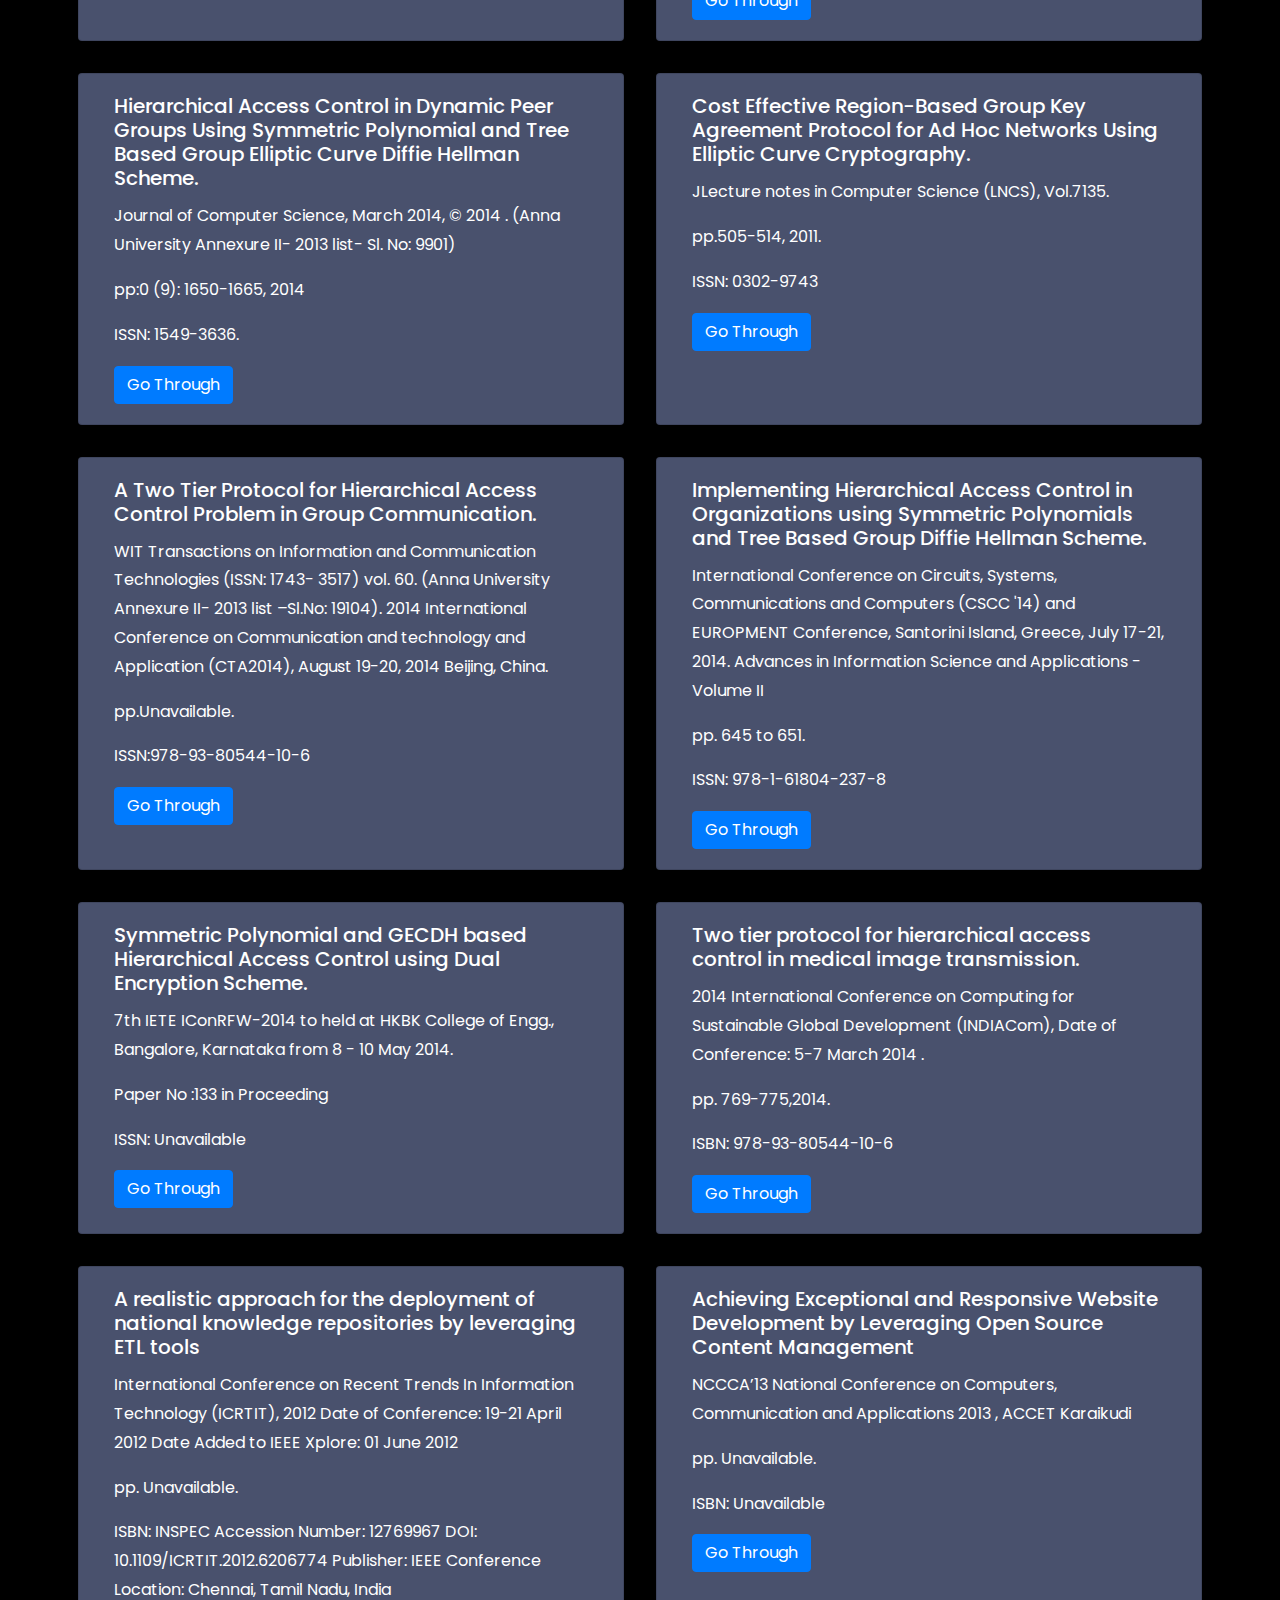
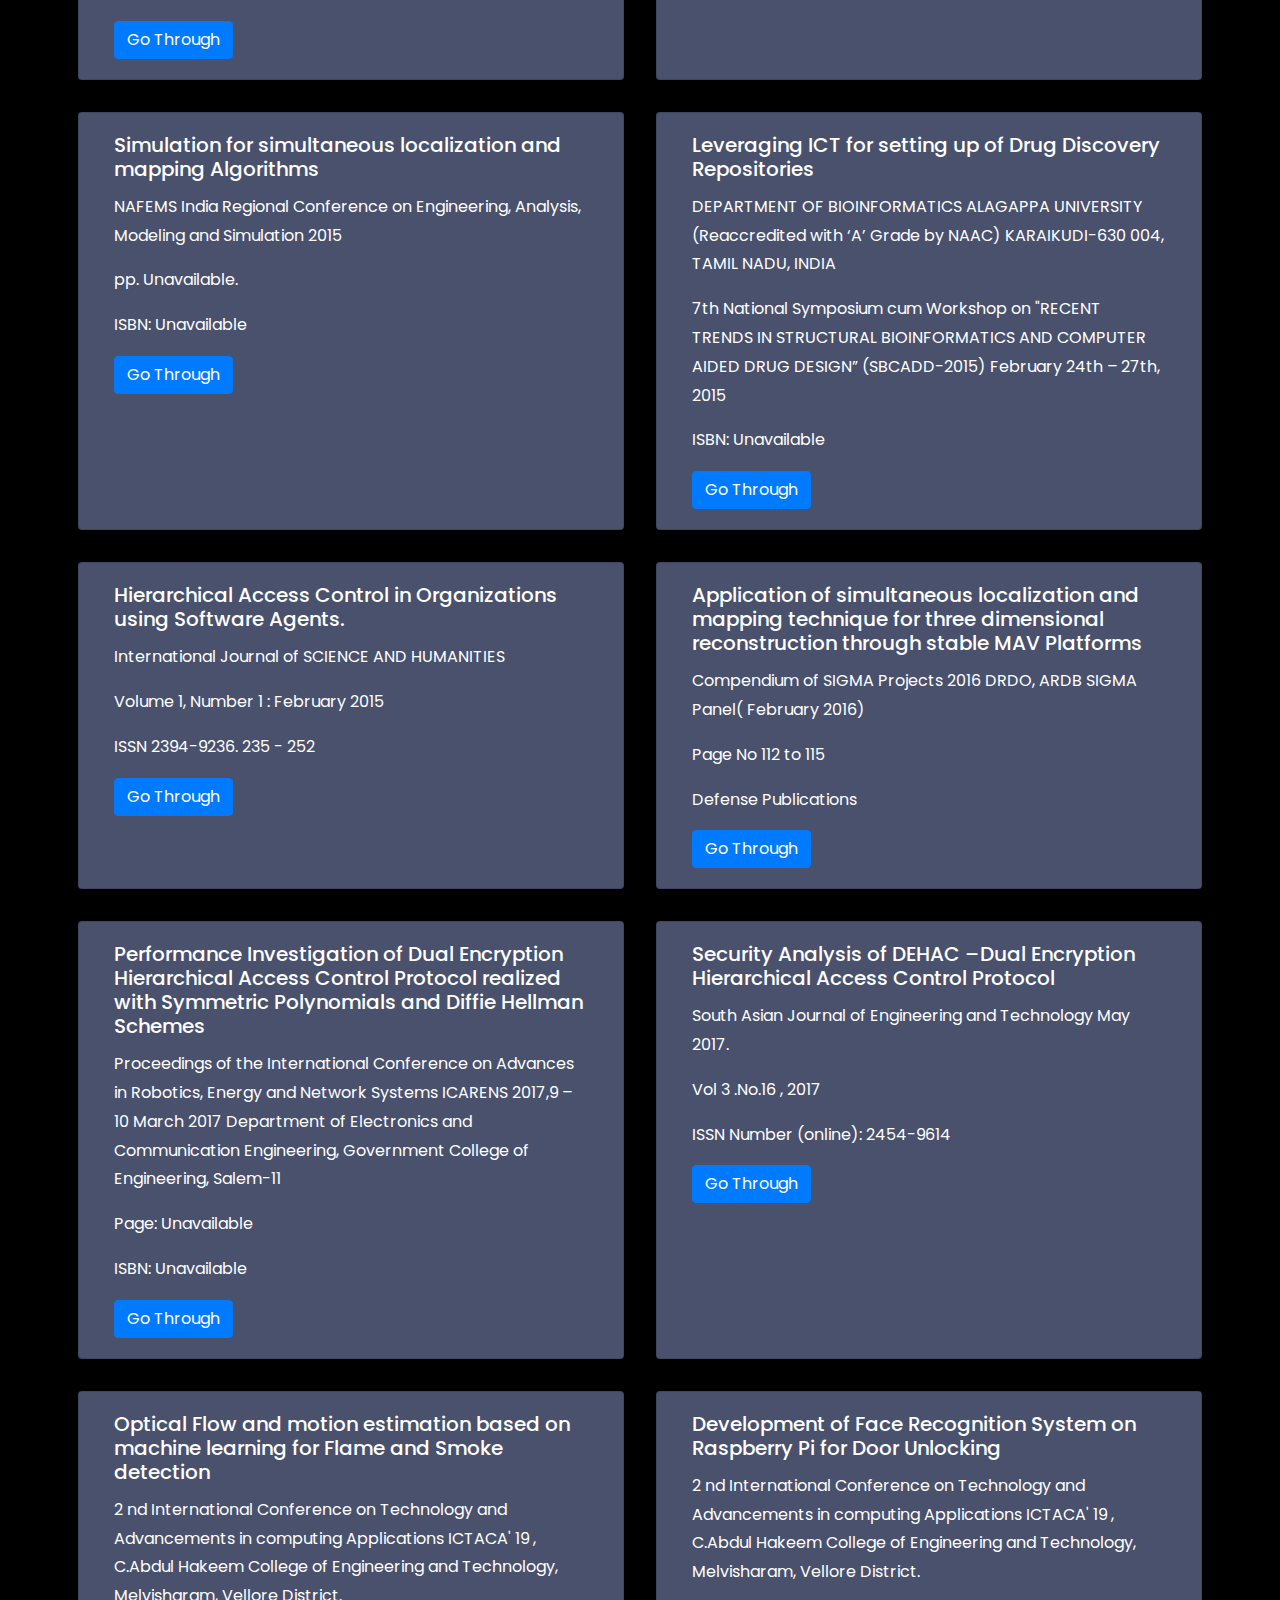
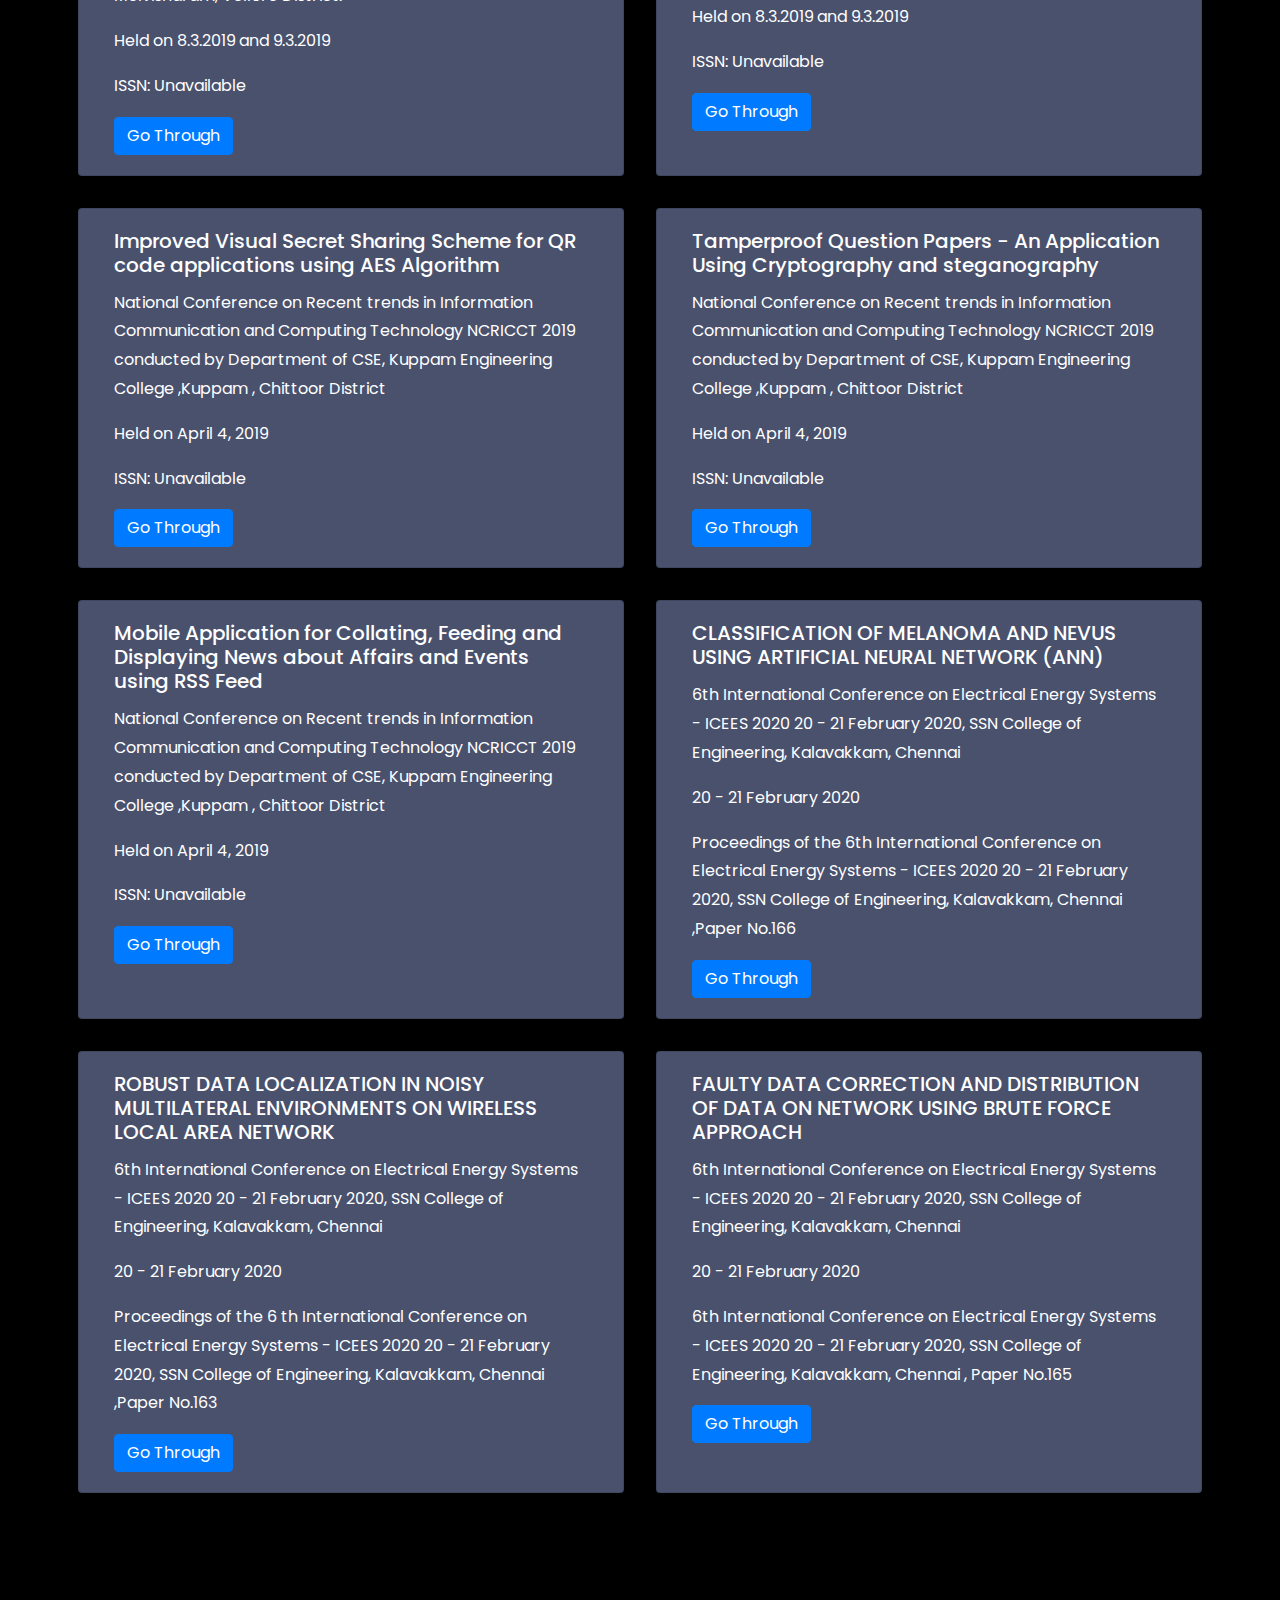
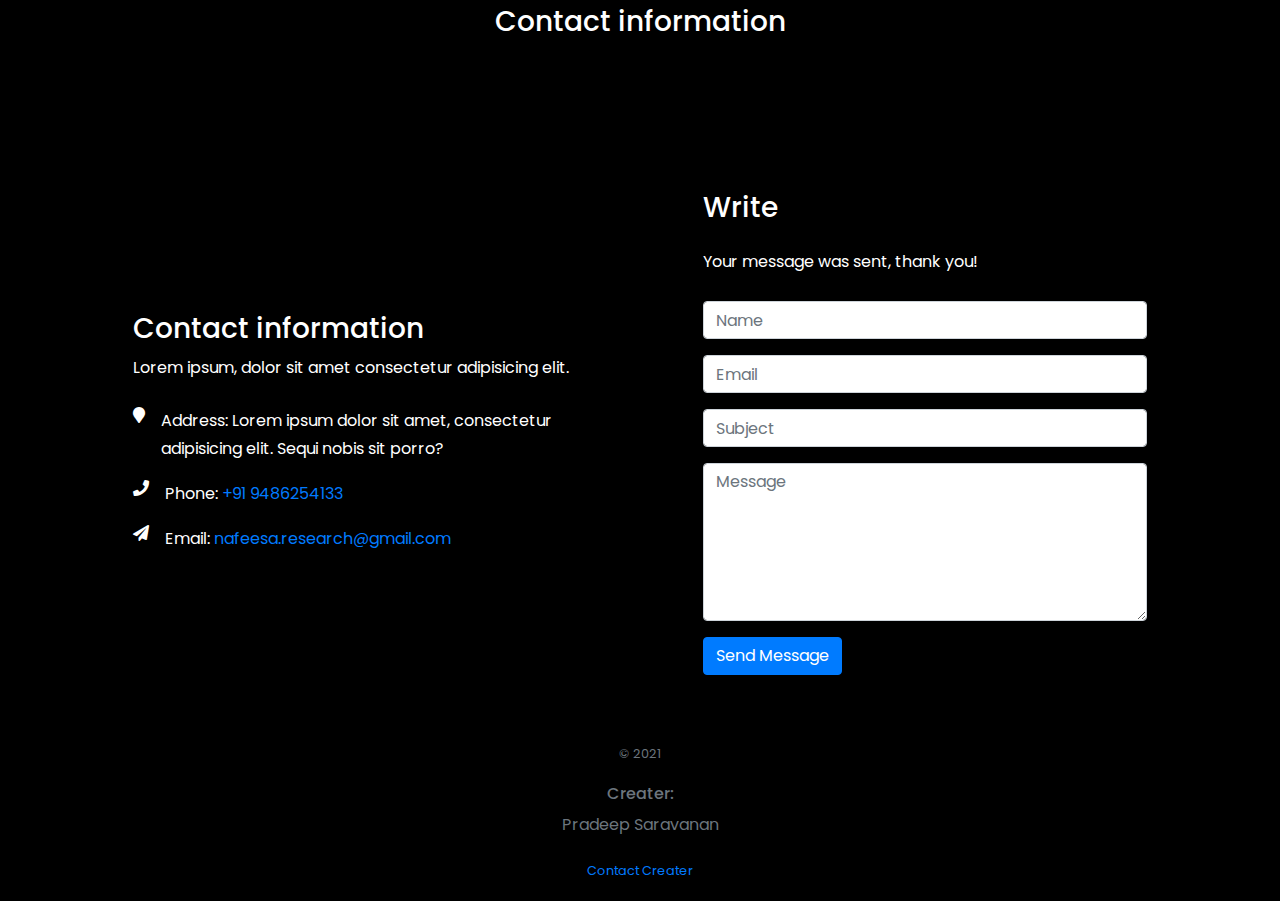
<file: publications.html>
<!DOCTYPE html>
<html lang="en">
  <head>
    <meta charset="UTF-8" />
    <meta http-equiv="X-UA-Compatible" content="IE=edge" />
    <meta name="viewport" content="width=device-width, initial-scale=1.0" />
    <title>Publications</title>
    <link
      href="https://fonts.googleapis.com/css2?family=Montserrat:ital,wght@0,100;0,300;0,700;1,300;1,400&family=Poppins:ital,wght@0,200;0,600;0,700;1,500;1,900&display=swap"
      rel="stylesheet"
    />
    <link
      href="https://fonts.googleapis.com/css2?family=Montserrat:ital,wght@0,100;0,300;0,700;1,300;1,400&display=swap"
      rel="stylesheet"
    />
    <link
      href="https://fonts.googleapis.com/css2?family=Corinthia:wght@400;700&display=swap"
      rel="stylesheet"
    />
    <link
      href="https://fonts.googleapis.com/css2?family=Dancing+Script:wght@400;600&display=swap"
      rel="stylesheet"
    />
    <link rel="preconnect" href="https://fonts.gstatic.com" crossorigin />

    <!-- Font Awesome CDN -->
    <link
      href="https://cdnjs.cloudflare.com/ajax/libs/font-awesome/5.13.0/css/all.min.css"
      rel="stylesheet"
    />
    <!-- Favicon -->
    <link
      rel="apple-touch-icon"
      sizes="180x180"
      href="./Assets/apple-touch-icon.png"
    />
    <link
      rel="icon"
      type="image/png"
      sizes="32x32"
      href="./Assets/favicon-32x32.png"
    />
    <link
      rel="icon"
      type="image/png"
      sizes="16x16"
      href="./Assets/favicon-16x16.png"
    />
    <!-- Bootstrap CDN -->
    <link
      rel="stylesheet"
      href="https://stackpath.bootstrapcdn.com/bootstrap/4.3.1/css/bootstrap.min.css"
    />
    <link rel="stylesheet" href="./style.css" />
    <link rel="stylesheet" href="./publications.css" />
  </head>
  <body>
   <nav class="navbar navbar-expand-md navbar-light px-5 fixed-top">
      <div class="container">
        <a class="navbar-brand" href="#"
          ><img src="./Assets/favicon-32x32.png" alt=""
        /></a>
        <button
          class="navbar-toggler d-lg-none"
          type="button"
          data-bs-toggle="collapse"
          data-bs-target="#collapsibleNavId"
          aria-controls="collapsibleNavId"
          aria-expanded="false"
          aria-label="Toggle navigation"
        >
          <span class="navbar-toggler-icon"></span>
        </button>
        <div
          class="collapse navbar-collapse justify-content-center"
          id="collapsibleNavId"
        >
          <ul class="navbar-nav me-auto mt-2 mt-lg-0">
            <li class="nav-item active">
              <a class="nav-link" href="./index.html#home">Home</a>
            </li>
            <li class="nav-item">
              <a class="nav-link" href="./index.html#journey">Journey</a>
            </li>
            <li class="nav-item">
              <a class="nav-link" href="./index.html#publications">Publications</a>
            </li>
            <li class="nav-item">
              <a class="nav-link" href="./index.html#contact">Contact</a>
            </li>
          </ul>
        </div>
      </div>
    </nav>
    <section id="publications">
      <h2 class="text-center p-4 m-5">Publications</h2>
      <div class="container-md">
      <div class="row justify-content-center ">
        <div class="card col-md-5">
        <div class="card-body">
          <h5 class="card-title fw-bold">      Efficient  Hybrid Region-Based Key Agreement Protocol for Secure Group Communication </h5>
          <p class="card-text">International  Journal of Engineering Research and Industrial Applications (IJERIA), 2008.</p>
          <p>Vol.1, No.V, pp.203–214, 2008. </p>
          <p>(ISSN: 0974 – 1518)</p>
          <a href="#" class="btn btn-primary">Go Through</a>
        </div>
        </div>
        <div class="card col-md-5">
          <div class="card-body">
            <h5 class="card-title fw-bold">A Cost Effective Region Based Group Key Agreement Protocol for Ad Hoc  Networks  using Elliptic Curve Cryptography </h5>
            <p class="card-text">International Journal of Cryptography and Security, 2008.</p>
            <p>Vol.1,  No.2, pp.1-14, 2008.</p>
            <p>ISSN: 0974 – 3359</p>
            <a href="#" class="btn btn-primary">Go Through</a>
          </div>
        </div>
        <div class="card col-md-5">
          <div class="card-body">
            <h5 class="card-title fw-bold"> Multilevel Access Control Using Symmetric Polynomial Based Domain Keys</h5>
            <p class="card-text">Proceedings of ICOGCAC'09 (International Conference on 	Global Computing and Communication) ,December 2009 , Hindustan University,Chennai.</p>
            <p>Proceedings pp.39-34, 2009 </p>
            <p>ISBN not Available</p>
            <a href="#" class="btn btn-primary">Go Through</a>
          </div>
        </div>
        <div class="card col-md-5">
          <div class="card-body">
            <h5 class="card-title fw-bold"> Chinese Reminder Theorem for 	Multilevel 	Access Control using Domain Key
            </h5>
            <p class="card-text">International Conference on Business and IT Contemporary research  , Institute of Management technology, Ghaziabad. Feburary 2010 	Uttarpradesh - 201001.India</p>
            <p>2010</p>
            <p>ISBN not Available</p>
            <a href="#" class="btn btn-primary">Go Through</a>
          </div>
        </div>
        <div class="card col-md-5">
          <div class="card-body">
            <h5 class="card-title fw-bold"> Multilevel Access Control in a Defense Messaging System Using Elliptic Curve Cryptography
            </h5>
            <p class="card-text">The second International Conference on Computing, Communication and Networking Technologies (ICCCNT ’10), July 29-31, 2010 sponsored by IEEE ComSoc, at Chettinad College of Engineering and Technology (CCET), Karur The second International Conference on Computing, Communication and Networking Technologies (ICCCNT ’10), July 29-31, 2010 sponsored by IEEE ComSoc, at Chettinad College of Engineering and Technology (CCET), Karur </p>
            <p>2010</p>
            <p>ISBN not Available</p>
            <a href="#" class="btn btn-primary">Go Through</a>
          </div>
        </div>
        <div class="card col-md-5">
          <div class="card-body">
            <h5 class="card-title fw-bold">Design and Implementation of Multilevel Access Control in Synchronized Audio to Audio Steganography Using Symmetric Polynomial Scheme.
            </h5>
            <p class="card-text">Journal of Information Security, 2010</p>
            <p>vol.1, pp. 29-40 ,July 2010</p>
            <p>ISSN Print: 2153-1234  <br>  ISSN Online: 2153-1242</p>
            <a href="#" class="btn btn-primary">Go Through</a>
          </div>
        </div>
        <div class="card col-md-5">
          <div class="card-body">
            <h5 class="card-title fw-bold">Multilevel Access Control in a MANET for a Defense Messaging system using Elliptic Curve Cryptography
            </h5>
            <p class="card-text">JInternational Journal of Computer Science & Security (IJCSS), (CSC Press, Malaysia), 30-05-2010.</p>
            <p>vol. 4, no. 2, pp.208, 225, 2010</p>
            <p>ISSN: 1985 – 1553</p>
            <a href="#" class="btn btn-primary">Go Through</a>
          </div>
        </div>
        <div class="card col-md-5">
          <div class="card-body">
            <h5 class="card-title fw-bold">Design and Implementation of Multilevel Access Control in Medical Image Transmission Using Symmetric Polynomial Based Audio Steganography.
            </h5>
            <p class="card-text">IJCSIS) 
              International 
              Journal 
              of Computer 
              Science 
              and 
              Information 
              Security 
              </p>
            <p>Vol. 7, No. 3, March 2010</p>
            <p>ISSN: 1947 – 5500</p>
            <a href="#" class="btn btn-primary">Go Through</a>
          </div>
        </div>
        <div class="card col-md-5">
          <div class="card-body">
            <h5 class="card-title fw-bold">Deploying Domain Keys for Multilevel Access Control using Elliptic curve Cryptography
            </h5>
            <p class="card-text">International Journal of Computational and Applied Mathematics (IJCAM), 2010
              </p>
            <p>Vol. 7, No. 3, March 2010</p>
            <p>ISSN: 1947 – 5500</p>
            <a href="#" class="btn btn-primary">Go Through</a>
          </div>
        </div>
        <div class="card col-md-5">
          <div class="card-body">
            <h5 class="card-title fw-bold">Deploying Domain Keys for Multilevel Access Control using Elliptic curve Cryptography.
            </h5>
            <p class="card-text">International Journal of Computational and Applied Mathematics (IJCAM), 2010
              </p>
            <p>vol. 5 no. 2, pp. 113-127, 2010</p>
            <p>ISSN: 1819-4966</p>
            <a href="#" class="btn btn-primary">Go Through</a>
          </div>
        </div>
        <div class="card col-md-5">
          <div class="card-body">
            <h5 class="card-title fw-bold"> A Novel Approach towards Cost Effective Region-Based Group Key Agreement Protocol for Ad Hoc Networks using Elliptic Curve Cryptography.
            </h5>
            <p class="card-text">International Journal of Communications, Network and System Science (IJCNS),2010
              </p>
            <p>Vol.3,No.4, pp.369-379, 2010.</p>
            <p>ISSN: 1913-3715</p>
            <a href="#" class="btn btn-primary">Go Through</a>
          </div>
        </div>
        <div class="card col-md-5">
          <div class="card-body">
            <h5 class="card-title fw-bold"> A Novel Approach towards Cost Effective Region-Based Group Key Agreement Protocol for Secure Group Communication.
            </h5>
            <p class="card-text">International Journal of Computer Science and Information Security (IJCSIS),  2010. 
              </p>
            <p>Vol. 8, No. 2, pp. 65 -74, 2010.</p>
            <p>ISSN: 1947-5500</p>
            <a href="#" class="btn btn-primary">Go Through</a>
          </div>
        </div>
        <div class="card col-md-5">
          <div class="card-body">
            <h5 class="card-title fw-bold">A Novel Approach towards Cost Effective Region-Based Group Key Agreement Protocol for Ad Hoc Networks Using Chinese Remainder Theorem.
            </h5>
            <p class="card-text">International Journal of Computer Science & Emerging Technologies (IJCSET), 2010.
              </p>
            <p>Vol. 1,  No. 2, pp. 72-82, 2010. </p>
            <p>ISSN: 2044-6004</p>
            <a href="#" class="btn btn-primary">Go Through</a>
          </div>
        </div>
        <div class="card col-md-5">
          <div class="card-body">
            <h5 class="card-title fw-bold">A Novel Approach Towards Cost Effective Region-Based Group Key Agreement Protocol for Peer -To - Peer Information Sharing in Mobile Ad Hoc Networks.
            </h5>
            <p class="card-text">International Journal of peer-to-peer networks (IJP2P) ,2010.
              </p>
            <p>Vol.1, No.1, pp.10-28, 2010.</p>
            <p>ISSN: 2229 - 5240</p>
            <a href="#" class="btn btn-primary">Go Through</a>
          </div>
        </div>
        <div class="card col-md-5">
          <div class="card-body">
            <h5 class="card-title fw-bold">An Efficient Region Based Group Key Agreement Protocol using Elliptic Curve Cryptography for Ad Hoc Network.
            </h5>
            <p class="card-text">International Conference on Digital Factory, ICDF 2008, August 11-13, Coimbatore, INDIA.
              </p>
            <p>pg.1275 -1282, 2008.</p>
            <p>ISSN Not Available</p>
            <a href="#" class="btn btn-primary">Go Through</a>
          </div>
        </div>
        <div class="card col-md-5">
          <div class="card-body">
            <h5 class="card-title fw-bold">Domain key based fault tolerant secure and scalable web server architecture using TCP Splices
            </h5>
            <p class="card-text">International Conference on Digital Factory, ICDF 2008, August 11-13, Coimbatore, INDIA.  
              </p>
            <p>------</p>
            <p>ISSN Not Available</p>
            <a href="#" class="btn btn-primary">Go Through</a>
          </div>
        </div>
        <div class="card col-md-5">
          <div class="card-body">
            <h5 class="card-title fw-bold">Efficient Region-Based Group Key Agreement Protocols for Ad Hoc Networks using Elliptic Curve Cryptography.
            </h5>
            <p class="card-text">IEEE International Advance Computing  Conference(IACC-2009), Patiala, India.
              </p>
            <p>pp. 1052-1060, 2009</p>
            <p>ISSN Not Available</p>
            <a href="#" class="btn btn-primary">Go Through</a>
          </div>
        </div>
        <div class="card col-md-5">
          <div class="card-body">
            <h5 class="card-title fw-bold">Multilevel Access Control for Large 	Scale Group Communications using Domain Keys
            </h5>
            <p class="card-text">IEEE International Advance Computing  Conference(IACC-2009), Patiala, India.
              </p>
            <p>---</p>
            <p>ISSN Not Available</p>
            <a href="#" class="btn btn-primary">Go Through</a>
          </div>
        </div>
        <div class="card col-md-5">
          <div class="card-body">
            <h5 class="card-title fw-bold">A Novel Approach towards Cost Effective Region-Based Group Key Agreement Protocol for Ad Hoc Networks.
            </h5>
            <p class="card-text">IEEE First International Conference on Computational Intelligence,  Communication Systems and Networks (CICSyN2009).
              </p>
            <p>pp.470 - 475, 2009</p>
            <p>ISBN: 978-0-7695-3743-6</p>
            <a href="#" class="btn btn-primary">Go Through</a>
          </div>
        </div>
        <div class="card col-md-5">
          <div class="card-body">
            <h5 class="card-title fw-bold">A Novel Approach towards Cost Effective Region-Based Group Key Agreement Protocol for Ad Hoc Networks.
            </h5>
            <p class="card-text">IEEE First International Conference on Computational Intelligence,  Communication Systems and Networks (CICSyN2009).
              </p>
            <p>pp.470 - 475, 2009</p>
            <p>ISBN: 978-0-7695-3743-6</p>
            <a href="#" class="btn btn-primary">Go Through</a>
          </div>
        </div>
        <div class="card col-md-5">
          <div class="card-body">
            <h5 class="card-title fw-bold">A Novel Approach towards Multilevel Access Control for Secure Group Communication Using Symmetric Polynomial Based Elliptic Curve Cryptography.
            </h5>
            <p class="card-text">The International Conference on Computational Intelligence and Communication Networks 2010, Rajiv Gandhi Prodhogiki Vishwavidhyalaya, (State Technical University), Bhopal, November 26-28, 2010
              </p>
            <p>pp. 454 -459,2010.</p>
            <p>ISBN: 978-1-4244-8653-3</p>
            <a href="#" class="btn btn-primary">Go Through</a>
          </div>
        </div>
        <div class="card col-md-5">
          <div class="card-body">
            <h5 class="card-title fw-bold">A Secure Unbiquitous Computing Approach for Serving Elderly Citizens.
            </h5>
            <p class="card-text">12 th IEEE  International Conference on International Conference on Computer Modelling and Simulation (UKSIM.2010). 
              </p>
            <p>pp. 653 -658, 2010.</p>
            <p>ISBN: 978-0-7695-4016-0</p>
            <a href="#" class="btn btn-primary">Go Through</a>
          </div>
        </div>
        <div class="card col-md-5">
          <div class="card-body">
            <h5 class="card-title fw-bold">Efficient Region-Based Key Agreement for Peer -to – Peer Information Sharing in Mobile Ad Hoc Networks.
            </h5>
            <p class="card-text">1First International Workshop on Trust Management in P2P Systems (IWTMP2PS2010). 
              </p>
            <p>pp.280-295, 2010.

            </p>
            <p>ISSN: 1865-0929</p>
            <a href="#" class="btn btn-primary">Go Through</a>
          </div>
        </div>
        <div class="card col-md-5">
          <div class="card-body">
            <h5 class="card-title fw-bold">Integrating Symmetric Polynomials and Tree Based Group Elliptic Curve Diffie Hellman Scheme for providing Hierarchical Access Control In Government Organizations.
            </h5>
            <p class="card-text">Global Journal of Pure and Applied Mathematics (GJPAM©),2014
              Anna University Annexure II - 2014 list – Sl. No :7185)</p>
            <p>10(5):663-684 · January 2014</p>
            <p>ISSN: 0973-9750.</p>
            <a href="#" class="btn btn-primary">Go Through</a>
          </div>
        </div>
        <div class="card col-md-5">
          <div class="card-body">
            <h5 class="card-title fw-bold">Hierarchical Access Control in Dynamic Peer Groups Using Symmetric Polynomial and Tree Based Group Elliptic Curve Diffie Hellman Scheme.
            </h5>
            <p class="card-text">Journal of Computer Science, March 2014, © 2014 .
              (Anna University Annexure II- 2013 list- Sl. No: 9901)
              </p>
            <p>pp:0 (9): 1650-1665, 2014</p>
            <p>ISSN: 1549-3636.</p>
            <a href="#" class="btn btn-primary">Go Through</a>
          </div>
        </div>
        <div class="card col-md-5">
          <div class="card-body">
            <h5 class="card-title fw-bold">Cost Effective Region-Based Group Key Agreement Protocol for Ad Hoc Networks Using Elliptic Curve Cryptography.
            </h5>
            <p class="card-text">JLecture notes in Computer Science (LNCS), Vol.7135.     </p>
            <p>pp.505-514, 2011.</p>
            <p>ISSN: 0302-9743 

            </p>
            <a href="#" class="btn btn-primary">Go Through</a>
          </div>
        </div>
        <div class="card col-md-5">
          <div class="card-body">
            <h5 class="card-title fw-bold">A Two Tier Protocol for Hierarchical Access Control Problem in Group Communication.
            </h5>
            <p class="card-text">WIT Transactions on Information and Communication Technologies (ISSN: 1743- 3517) vol. 60. (Anna University Annexure II- 2013 list –Sl.No: 19104).
              2014 International Conference on Communication and technology and Application (CTA2014), August 19-20, 2014 Beijing, China.
              </p>
            <p>pp.Unavailable.</p>
            <p>ISSN:978-93-80544-10-6
           </p>
            <a href="#" class="btn btn-primary">Go Through</a>
          </div>
        </div>
        <div class="card col-md-5">
          <div class="card-body">
            <h5 class="card-title fw-bold">Implementing Hierarchical Access Control in Organizations using Symmetric Polynomials and Tree Based Group Diffie Hellman Scheme.
            </h5>
            <p class="card-text"> International Conference on Circuits, Systems, Communications and Computers (CSCC '14) and EUROPMENT Conference, Santorini Island, Greece, July 17-21, 2014. 
              Advances in Information Science and Applications - Volume II
              
              
              </p>
            <p>pp. 645 to 651.</p>
            <p>ISSN: 978-1-61804-237-8
           </p>
            <a href="#" class="btn btn-primary">Go Through</a>
          </div>
        </div>
        <div class="card col-md-5">
          <div class="card-body">
            <h5 class="card-title fw-bold">Symmetric Polynomial and GECDH based Hierarchical Access Control using Dual Encryption Scheme.
            </h5>
            <p class="card-text">7th IETE IConRFW-2014 to held at HKBK College of Engg., Bangalore, Karnataka from 8 - 10 May 2014. 
              </p>
            <p>Paper No :133 in Proceeding</p>
            <p>ISSN: Unavailable
           </p>
            <a href="#" class="btn btn-primary">Go Through</a>
          </div>
        </div>
        <div class="card col-md-5">
          <div class="card-body">
            <h5 class="card-title fw-bold">Two tier protocol for hierarchical access control in medical image transmission.
            </h5>
            <p class="card-text">2014 International Conference on Computing for Sustainable Global Development (INDIACom), Date of Conference: 5-7 March 2014 .
              </p>
            <p>pp. 769-775,2014.</p>
            <p>ISBN: 978-93-80544-10-6</p>
            <a href="#" class="btn btn-primary">Go Through</a>
          </div>
        </div>
        <div class="card col-md-5">
          <div class="card-body">
            <h5 class="card-title fw-bold">A realistic approach for the deployment of national
              knowledge repositories by leveraging ETL tools
              
            </h5>
            <p class="card-text">International Conference on Recent Trends In Information Technology (ICRTIT), 2012
              Date of Conference: 19-21 April 2012
              Date Added to IEEE Xplore: 01 June 2012
              
              </p>
            <p>pp. Unavailable.</p>
            <p>ISBN: INSPEC Accession Number: 12769967
              DOI: 10.1109/ICRTIT.2012.6206774
              Publisher: IEEE
              Conference Location: Chennai, Tamil Nadu, India
              </p>
            <a href="#" class="btn btn-primary">Go Through</a>
          </div>
        </div>
        <div class="card col-md-5">
          <div class="card-body">
            <h5 class="card-title fw-bold">Achieving Exceptional and Responsive Website Development by Leveraging Open Source Content Management 
              
            </h5>
            <p class="card-text">NCCCA’13 National Conference on Computers, Communication and Applications 2013 , ACCET Karaikudi
              </p>
            <p>pp. Unavailable.</p>
            <p>ISBN: Unavailable
              </p>
            <a href="#" class="btn btn-primary">Go Through</a>
          </div>
        </div>
        <div class="card col-md-5">
          <div class="card-body">
            <h5 class="card-title fw-bold">Simulation for simultaneous localization and mapping Algorithms
            </h5>
            <p class="card-text">NAFEMS India Regional Conference on Engineering, Analysis, Modeling and Simulation 2015
              </p>
            <p>pp. Unavailable.</p>
            <p>ISBN: Unavailable
              </p>
            <a href="#" class="btn btn-primary">Go Through</a>
          </div>
        </div>
        <div class="card col-md-5">
          <div class="card-body">
            <h5 class="card-title fw-bold">Leveraging ICT for setting up of Drug Discovery Repositories
            </h5>
            <p class="card-text">DEPARTMENT OF BIOINFORMATICS ALAGAPPA UNIVERSITY (Reaccredited with ‘A’ Grade by NAAC) KARAIKUDI-630 004, TAMIL NADU, INDIA
              </p>
            <p>7th National Symposium cum Workshop on  "RECENT TRENDS IN STRUCTURAL BIOINFORMATICS AND COMPUTER AIDED DRUG DESIGN” (SBCADD-2015) February 24th – 27th, 2015</p>
            <p>ISBN: Unavailable
              </p>
            <a href="#" class="btn btn-primary">Go Through</a>
          </div>
        </div>
        <div class="card col-md-5">
          <div class="card-body">
            <h5 class="card-title fw-bold">Hierarchical Access Control in Organizations using Software Agents.
            </h5>
            <p class="card-text">International Journal of SCIENCE AND HUMANITIES
              </p>
            <p>Volume 1, Number 1 : February 2015</p>
            <p>ISSN 2394-9236. 235 - 252
              </p>
            <a href="#" class="btn btn-primary">Go Through</a>
          </div>
        </div>
        <div class="card col-md-5">
          <div class="card-body">
            <h5 class="card-title fw-bold">Application of simultaneous localization and mapping technique for three dimensional reconstruction through stable MAV Platforms
            </h5>
            <p class="card-text">Compendium of SIGMA Projects 2016
              DRDO, ARDB SIGMA Panel( February 2016)              
              </p>
            <p>Page No 112 to 115</p>
            <p>Defense Publications</p>
            <a href="#" class="btn btn-primary">Go Through</a>
          </div>
        </div>
        <div class="card col-md-5">
          <div class="card-body">
            <h5 class="card-title fw-bold">Performance Investigation of Dual Encryption Hierarchical Access Control Protocol realized with Symmetric Polynomials and Diffie Hellman Schemes</h5>
            <p class="card-text">Proceedings of the International 	Conference on Advances in Robotics, Energy and Network Systems ICARENS 2017,9 – 10 March 2017 Department of Electronics and Communication Engineering, Government College of Engineering, Salem-11
              </p>
            <p>Page: Unavailable</p>
            <p>ISBN: Unavailable</p>
            <a href="#" class="btn btn-primary">Go Through</a>
          </div>
        </div>
        <div class="card col-md-5">
          <div class="card-body">
            <h5 class="card-title fw-bold">Security Analysis of DEHAC –Dual Encryption Hierarchical Access Control Protocol </h5>
            <p class="card-text">South Asian Journal of Engineering and
              Technology
              May 2017.
              
              </p>
            <p>Vol 3 .No.16 , 2017</p>
            <p>ISSN Number (online): 2454-9614

            </p>
            <a href="#" class="btn btn-primary">Go Through</a>
          </div>
        </div>
        <div class="card col-md-5">
          <div class="card-body">
            <h5 class="card-title fw-bold">Optical Flow and motion estimation based on machine learning for Flame and Smoke detection </h5>
            <p class="card-text">2 nd International Conference on Technology and Advancements in computing Applications ICTACA' 19 ,
              C.Abdul Hakeem College of Engineering and Technology,
              Melvisharam,
              Vellore District.
              
              </p>
            <p>Held on 8.3.2019 and 9.3.2019</p>
            <p>ISSN: Unavailable

            </p>
            <a href="#" class="btn btn-primary">Go Through</a>
          </div>
        </div>
        <div class="card col-md-5">
          <div class="card-body">
            <h5 class="card-title fw-bold">Development of Face Recognition System on Raspberry Pi for Door Unlocking</h5>
            <p class="card-text">2 nd International Conference on Technology and Advancements in computing Applications ICTACA' 19 ,
              C.Abdul Hakeem College of Engineering and Technology,
              Melvisharam,
              Vellore District.
              </p>
            <p>Held on 8.3.2019 and 9.3.2019</p>
            <p>ISSN: Unavailable    </p>
            <a href="#" class="btn btn-primary">Go Through</a>
          </div>
        </div>
        <div class="card col-md-5">
          <div class="card-body">
            <h5 class="card-title fw-bold">Improved Visual  Secret Sharing Scheme for QR code applications using AES Algorithm</h5>
            <p class="card-text">National Conference on Recent trends in Information Communication and Computing Technology  NCRICCT 2019 conducted by Department of CSE, Kuppam Engineering College ,Kuppam , Chittoor District
              </p>
            <p>Held on April 4, 2019</p>
            <p>ISSN: Unavailable    </p>
            <a href="#" class="btn btn-primary">Go Through</a>
          </div>
        </div>
        <div class="card col-md-5">
          <div class="card-body">
            <h5 class="card-title fw-bold">Tamperproof Question Papers - An Application Using Cryptography and steganography
            </h5>
            <p class="card-text">National Conference on Recent trends in Information Communication and Computing Technology  NCRICCT 2019 conducted by Department of CSE, Kuppam Engineering College ,Kuppam , Chittoor District


              </p>
            <p>Held on April 4, 2019

            </p>
            <p>ISSN: Unavailable    </p>
            <a href="#" class="btn btn-primary">Go Through</a>
          </div>
        </div>
        <div class="card col-md-5">
          <div class="card-body">
            <h5 class="card-title fw-bold">Mobile Application for Collating, Feeding and Displaying News about Affairs and Events using RSS Feed 
            </h5>
            <p class="card-text">National Conference on Recent trends in Information Communication and Computing Technology  NCRICCT 2019 conducted by Department of CSE, Kuppam Engineering College ,Kuppam , Chittoor District
              </p>
            <p>Held on April 4, 2019 </p>
            <p>ISSN: Unavailable    </p>
            <a href="#" class="btn btn-primary">Go Through</a>
          </div>
        </div>
        <div class="card col-md-5">
          <div class="card-body">
            <h5 class="card-title fw-bold">CLASSIFICATION OF MELANOMA AND NEVUS USING ARTIFICIAL NEURAL NETWORK
              (ANN)
              
            </h5>
            <p class="card-text">6th International Conference on Electrical Energy Systems - ICEES 2020
              20 - 21 February 2020, SSN College of Engineering, Kalavakkam, Chennai
              
              
              </p>
            <p>20 - 21 February 2020 </p>
            <p>Proceedings of the 6th International Conference on Electrical Energy Systems - ICEES 2020
              20 - 21 February 2020, SSN College of Engineering, Kalavakkam, Chennai ,Paper No.166
              </p>
            <a href="#" class="btn btn-primary">Go Through</a>
          </div>
        </div>
        <div class="card col-md-5">
          <div class="card-body">
            <h5 class="card-title fw-bold">ROBUST DATA LOCALIZATION IN NOISY MULTILATERAL ENVIRONMENTS ON
              WIRELESS LOCAL AREA NETWORK
              
              
            </h5>
            <p class="card-text">6th International Conference on Electrical Energy Systems - ICEES 2020
              20 - 21 February 2020, SSN College of Engineering, Kalavakkam, Chennai
              
              </p>
            <p>20 - 21 February 2020

            </p>
            <p>Proceedings of the 6 th International Conference on Electrical Energy Systems - ICEES 2020
              20 - 21 February 2020, SSN College of Engineering, Kalavakkam, Chennai ,Paper No.163
              
              </p>
            <a href="#" class="btn btn-primary">Go Through</a>
          </div>
        </div>
        <div class="card col-md-5">
          <div class="card-body">
            <h5 class="card-title fw-bold">FAULTY DATA CORRECTION AND DISTRIBUTION OF DATA ON NETWORK USING
              BRUTE FORCE APPROACH
              
            </h5>
            <p class="card-text">6th International Conference on Electrical Energy Systems - ICEES 2020
              20 - 21 February 2020, SSN College of Engineering, Kalavakkam, Chennai
              
              
              </p>
            <p>20 - 21 February 2020


            </p>
            <p>6th International Conference on Electrical Energy Systems - ICEES 2020
              20 - 21 February 2020, SSN College of Engineering, Kalavakkam, Chennai , Paper No.165              
              </p>
            <a href="#" class="btn btn-primary">Go Through</a>
          </div>
        </div>
        
      </div>
        
        </div>
      </div>
    </section>
  
  
  
  
    <!-- Contact Section  -->

    <section id="contact">
      <div class="container">
        <div class="row justify-content-center">
          <div class="col-md-6 text-center my-5">
            <h3 class="p-5">Contact information<h3>
          </div>
        </div>
        <div class="row justify-content-center">
          <div class="col">
            <div class="wrapper">
              <div class="row">
                <div class="col-md-6 d-flex align-items-center">
                  <div class="w-100 p-md-5 p-4 py-5 img">
                    <h3>Contact information</h3>
                    <p class="mb-4">
                      Lorem ipsum, dolor sit amet consectetur adipisicing elit.
                    </p>
                    <div class="dbox w-100 d-flex align-items-start">
                      <div
                        class="
                          icon
                          d-flex
                          align-items-center
                          justify-content-center
                        "
                      >
                        <span class="fa fa-map-marker"></span>
                      </div>
                      <div class="text pl-3">
                        <p>
                          <span>Address:</span> Lorem ipsum dolor sit amet,
                          consectetur adipisicing elit. Sequi nobis sit porro?
                        </p>
                      </div>
                    </div>
                    <div class="w-100 d-flex align-items-start">
                      <div
                        class="
                          icon
                          d-flex
                          align-items-center
                          justify-content-center
                        "
                      >
                        <span class="fa fa-phone"></span>
                      </div>
                      <div class="text pl-3">
                        <p>
                          <span>Phone:</span>
                          <a href="tel://9486254133">+91 9486254133</a>
                        </p>
                      </div>
                    </div>
                    <div class="w-100 d-flex align-items-start">
                      <div
                        class="
                          icon
                          d-flex
                          align-items-center
                          justify-content-center
                        "
                      >
                        <span class="fa fa-paper-plane"></span>
                      </div>
                      <div class="text pl-3">
                        <p>
                          <span>Email:</span>
                          <a href="mailto:nafeesa.research@gmail.com"
                            >nafeesa.research@gmail.com</a
                          >
                        </p>
                      </div>
                    </div>
                    <div class="w-100 d-flex align-items-center">
                      <!-- <div
                        class="
                          icon
                          d-flex
                          align-items-center
                          justify-content-center
                        "
                      >
                        <span class="fa fa-globe"></span>
                      </div> -->
                      <!-- <div class="text pl-3">
                        <p><span>Website</span> <a href="#">yoursite.com</a></p>
                      </div> -->
                    </div>
                  </div>
                </div>
                <div class="col-md-6 d-flex align-items-stretch">
                  <div class="contact-wrap w-100 p-md-5 p-4 py-5">
                    <h3 class="mb-4">Write </h3>
                    <div id="form-message-warning" class="mb-4"></div>
                    <div id="form-message-success" class="mb-4">
                      Your message was sent, thank you!
                    </div>
                    <form
                      method="POST"
                      id="contactForm"
                      name="contactForm"
                      class="contactForm"
                    >
                      <div class="row">
                        <div class="col-md-12">
                          <div class="form-group">
                            <input
                              type="text"
                              class="form-control"
                              name="name"
                              id="name"
                              placeholder="Name"
                            />
                          </div>
                        </div>
                        <div class="col-md-12">
                          <div class="form-group">
                            <input
                              type="email"
                              class="form-control"
                              name="email"
                              id="email"
                              placeholder="Email"
                            />
                          </div>
                        </div>
                        <div class="col-md-12">
                          <div class="form-group">
                            <input
                              type="text"
                              class="form-control"
                              name="subject"
                              id="subject"
                              placeholder="Subject"
                            />
                          </div>
                        </div>
                        <div class="col-md-12">
                          <div class="form-group">
                            <textarea
                              name="message"
                              class="form-control"
                              id="message"
                              cols="30"
                              rows="6"
                              placeholder="Message"
                            ></textarea>
                          </div>
                        </div>
                        <div class="col-md-12">
                          <div class="form-group">
                            <input
                              type="submit"
                              value="Send Message"
                              class="btn btn-primary"
                            />
                            <div class="submitting"></div>
                          </div>
                        </div>
                      </div>
                    </form>
                  </div>
                </div>
              </div>
            </div>
          </div>
        </div>
      </div>
    </section>

    <footer class="text-center text-muted footer-main">
      <p ><small>&copy; 2021</small></p>
      <h6>Creater: </h6>
      <p><span> Pradeep Saravanan</span></p>
      <p><small><a href="https://callmepradeep.netlify.app" target="_blank">Contact Creater</a></small></p>
    </footer>

  
   <script src="js/jquery.min.js"></script>
    <script src="js/popper.js"></script>
    <script src="js/jquery.validate.min.js"></script>
    <script src="js/main.js"></script>
    <script
    src="https://cdn.jsdelivr.net/npm/bootstrap@5.0.1/dist/js/bootstrap.min.js"
    integrity="sha384-Atwg2Pkwv9vp0ygtn1JAojH0nYbwNJLPhwyoVbhoPwBhjQPR5VtM2+xf0Uwh9KtT"
    crossorigin="anonymous"
  ></script>
  </body>
</html>
</file>
<file: style.css>
:root {
  --head-font: montserrat;
  /* font-family: "Dancing Script", cursive; */
}
* {
  scroll-behavior: smooth !important;
}
::selection {
  color: #272e48;
  background: bisque;
}
body {
  font-family: "Poppins", sans-serif;
  line-height: 1.8;
  color: #fff;
  background: #000;
}
.h2,
h2 {
  font-weight: bold;
}
.home {
  /* max-height: 90vh; */
  height: 100vh;
  background: url("https://images.pexels.com/photos/4144923/pexels-photo-4144923.jpeg?auto=compress&cs=tinysrgb&dpr=2&h=650&w=940")
    center center/cover no-repeat;
  position: relative;
}
.home::before {
  content: "";
  position: absolute;
  inset: 0;
  background: linear-gradient(rgba(0, 0, 0, 0.7), rgba(0, 0, 0, 0.7));
  z-index: 0;
}
.home > * {
  z-index: 1;
}
/* Navigation  */

.nav-item {
  font-size: 1.2rem;
  transition: 0.6s;
  color: inherit;
  background: transparent;
  margin-left: 1rem;
  color: #fff;
}
.nav-item:hover {
  transform: scale(1.2) translateX(-10px);
  opacity: 0.8;
  color: #3e7c17;
}
.nav-link,
.nav-link:hover {
  color: #fff !important;
}
.navbar-brand {
  transform: scale(1.1);
}
.navbar-toggler {
  background: rgba(255, 255, 255, 0.5);
  border-color: transparent;
}

.titleText {
  margin-right: auto;
}
.titleText,
.fancyText {
  font-size: 7rem;
  color: #3e7c17;
  font-family: "Corinthia", cursive;
  filter: brightness(1000%);
}
.fancyText {
  text-align: center;
}
/* .titleText p {
  text-align: right;
  margin-right: 1rem;
  font-style: italic;
} */

.subtitle {
  font-size: 1.1rem;
  color: rgba(255, 255, 255, 0.8);
  font-weight: 400;
  font-family: "Montserrat", sans-serif;
}

/* Button Hover Effect */

.collisionHover {
  position: relative;
  color: #fff;
  z-index: 1;
  transition: all 0.5s !important;
  font-weight: bold;
  display: block !important;
  overflow: hidden;
  margin: 1rem;
  text-transform: uppercase;
  border: 1px solid currentColor;
  width: max-content;
}
.collisionHover:before,
.collisionHover:after {
  position: absolute;
  top: 50%;
  content: "";
  width: 20px;
  height: 20px;
  background-color: #fff;
  border-radius: 50%;
  z-index: -1;
}
.collisionHover:before {
  left: -20px;
  transform: translate(-50%, -50%);
}
.collisionHover:after {
  right: -20px;
  transform: translate(50%, -50%);
}
.collisionHover:hover {
  color: #000;
}
.collisionHover:hover:before {
  -webkit-animation: cross-left 0.8s both;
  animation: cross-left 0.8s both;
  -webkit-animation-direction: alternate;
  animation-direction: alternate;
}
.collisionHover:hover:after {
  -webkit-animation: cross-right 0.8s both;
  animation: cross-right 0.8s both;
  -webkit-animation-direction: alternate;
  animation-direction: alternate;
}
.learnMoreBtn {
  font-size: 0.7rem;
  border-radius: 20px;
  letter-spacing: 0.2rem;
  padding: 0.5rem 1rem;
  transition: 0.2s;
  /* margin-top: -140px; */
}
.learnMoreBtn:active {
  transform: scale(0.99);
}
@keyframes cross-left {
  0% {
    left: -20px;
  }
  50% {
    left: 50%;
    width: 20px;
    height: 20px;
  }
  100% {
    left: 50%;
    width: 375px;
    height: 375px;
  }
}
@keyframes cross-right {
  0% {
    right: -20px;
  }
  50% {
    right: 50%;
    width: 20px;
    height: 20px;
  }
  100% {
    right: 50%;
    width: 375px;
    height: 375px;
  }
}
.quote {
  position: absolute;
  bottom: 2rem;
}
/* Profile Image Section */
.profile {
  width: 100%;
  height: 100vh;
  /* background: url("https://source.unsplash.com/random") center center/cover
    no-repeat; */
  background: url(./Assets/nb01.jpeg) center center/cover no-repeat;
  background-attachment: fixed;
}

/* Philosophy Section */
.philosophy-container {
  height: 100vh;
  position: relative;
  background: linear-gradient(rgba(0, 0, 0, 0.8), rgba(0, 0, 0, 0.8)) center
      center/cover no-repeat,
    url("https://images.unsplash.com/photo-1620662736427-b8a198f52a4d?ixlib=rb-1.2.1&ixid=MnwxMjA3fDB8MHxwaG90by1wYWdlfHx8fGVufDB8fHx8&auto=format&fit=crop&w=1171&q=80")
      center center/cover no-repeat;
  background-attachment: fixed;
}
.philosophy-container blockquote {
  width: 50%;
  font-family: "Montserrat", sans-serif;
  font-weight: 400;
}
.quote-title {
  margin-bottom: 1.5rem;
}

/* Time Line */
.section-title {
  /* width: max-content; */
  width: 98%;
  text-align: center;
  border: 2px dashed #272e48;
  margin: 2.5rem auto;
}
.timeline {
  position: relative;
  /* background: #272e48; */
  background: #000;
  -webkit-border-radius: 4px;
  -moz-border-radius: 4px;
  border-radius: 4px;
  padding: 5rem;
  margin: 0 auto 1rem auto;
  overflow: hidden;
}
.timeline:after {
  content: "";
  position: absolute;
  top: 0;
  left: 50%;
  margin-left: -2px;
  border-right: 2px dashed #bdc3d8;
  height: 100%;
  display: block;
}

.timeline-row {
  padding-left: 50%;
  position: relative;
  margin-bottom: 30px;
}
.timeline-row .timeline-time {
  position: absolute;
  right: 50%;
  top: 15px;
  text-align: right;
  margin-right: 20px;
  color: #bcd0f7;
  font-size: 1.5rem;
}
.timeline-row .timeline-time small {
  display: block;
  font-size: 0.8rem;
}
.timeline-row .timeline-content {
  position: relative;
  padding: 20px 30px;
  background: #1a233a;
  -webkit-border-radius: 4px;
  -moz-border-radius: 4px;
  border-radius: 4px;
  display: flex;
  align-items: center;
  justify-content: center;
  flex-direction: column;
  text-align: center !important;
}
.timeline-row .timeline-content:after {
  content: "";
  position: absolute;
  top: 20px;
  height: 16px;
  width: 16px;
  background: #1a233a;
}
.timeline-row .timeline-content:before {
  content: "";
  position: absolute;
  top: 20px;
  right: -49px;
  width: 20px;
  height: 20px;
  -webkit-border-radius: 100px;
  -moz-border-radius: 100px;
  border-radius: 100px;
  z-index: 10;
  background: #272e48;
  border: 2px dashed #4b546f;
}
.timeline-row .timeline-content h4 {
  margin: 0 0 20px 0;
  overflow: hidden;
  text-align: center;
  /* white-space: nowrap; */
  text-overflow: ellipsis;
  line-height: 150%;
}
.timeline-row .timeline-content p {
  margin-bottom: 30px;
  line-height: 150%;
}
.timeline-row .timeline-content i {
  font-size: 1.2rem;
  line-height: 100%;
  padding: 15px;
  -webkit-border-radius: 100px;
  -moz-border-radius: 100px;
  border-radius: 100px;
  background: #272e48;
  margin-bottom: 10px;
  display: inline-block;
}
.timeline-row .timeline-content .thumbs {
  /* margin-bottom: 20px; */
  display: flex;
  flex-direction: column;
  justify-content: center;
  align-items: center;
  gap: 1.2rem;
}
.timeline-row .timeline-content .thumbs img {
  margin: 5px;
  max-width: 60px;
}
.timeline-row .timeline-content .badge {
  color: #ffffff;
  background: linear-gradient(120deg, #00b5fd 0%, #0047b1 100%);
}
.timeline-row:nth-child(even) .timeline-content {
  margin-left: 40px;
  text-align: left;
}
.timeline-row:nth-child(even) .timeline-content:after {
  left: -8px;
  right: initial;
  border-bottom: 0;
  border-left: 0;
  transform: rotate(-135deg);
}
.timeline-row:nth-child(even) .timeline-content:before {
  left: -52px;
  right: initial;
}
.timeline-row:nth-child(odd) {
  padding-left: 0;
  padding-right: 50%;
}
.timeline-row:nth-child(odd) .timeline-time {
  right: auto;
  left: 50%;
  text-align: left;
  margin-right: 0;
  margin-left: 20px;
}
.timeline-row:nth-child(odd) .timeline-content {
  margin-right: 40px;
}
.timeline-row:nth-child(odd) .timeline-content:after {
  right: -8px;
  border-left: 0;
  border-bottom: 0;
  transform: rotate(45deg);
}

@media (max-width: 992px) {
  .timeline {
    padding: 15px;
  }
  .timeline:after {
    border: 0;
  }
  .timeline .timeline-row:nth-child(odd) {
    padding: 0;
  }
  .timeline .timeline-row:nth-child(odd) .timeline-time {
    position: relative;
    top: 0;
    left: 0;
    margin: 0 0 10px 0;
  }
  .timeline .timeline-row:nth-child(odd) .timeline-content {
    margin: 0;
  }
  .timeline .timeline-row:nth-child(odd) .timeline-content:before {
    display: none;
  }
  .timeline .timeline-row:nth-child(odd) .timeline-content:after {
    display: none;
  }
  .timeline .timeline-row:nth-child(even) {
    padding: 0;
  }
  .timeline .timeline-row:nth-child(even) .timeline-time {
    position: relative;
    top: 0;
    left: 0;
    margin: 0 0 10px 0;
    text-align: left;
  }
  .timeline .timeline-row:nth-child(even) .timeline-content {
    margin: 0;
  }
  .timeline .timeline-row:nth-child(even) .timeline-content:before {
    display: none;
  }
  .timeline .timeline-row:nth-child(even) .timeline-content:after {
    display: none;
  }
}
/* Progress Bar */
@keyframes growProgressBar {
  0%,
  33% {
    --pgPercentage: 0;
  }
  100% {
    --pgPercentage: var(--value);
  }
}

@property --pgPercentage {
  syntax: "<number>";
  inherits: false;
  initial-value: 0;
}

div[role="progressbar"] {
  --size: 3.8rem;
  --fg: #369;
  --bg: #def;
  --pgPercentage: var(--value);
  animation: growProgressBar 3s 1 forwards;
  width: var(--size);
  height: var(--size);
  border-radius: 50%;
  display: grid;
  place-items: center;
  background: radial-gradient(
      closest-side,
      white 80%,
      transparent 0 99.9%,
      white 0
    ),
    conic-gradient(var(--fg) calc(var(--pgPercentage) * 1%), var(--bg) 0);
  font-family: Helvetica, Arial, sans-serif;
  font-size: calc(var(--size) / 5);
  color: var(--fg);
}

div[role="progressbar"]::before {
  counter-reset: percentage var(--value);
  content: counter(percentage) "%";
}
.separator {
  width: 90%;
  margin-inline: auto;
  border: 2px dashed #272e48;
  margin-block: 3rem;
}
/* Publications Section  */
#publications {
  color: #fff;
}
.card {
  background: #49516d;
  margin: 1rem;
}

/* Home Page responsive Ness Set  */
@media screen and (max-width: 878px) {
  .home > div:first-child {
    width: 100% !important;
  }
  .section-title {
    text-align: left;
  }
  .titleText,
  .fancyText {
    font-size: calc(2.7rem + 1vw);
  }
  .subtitle {
    font-size: 0.9rem;
  }
  .btn-container {
    flex-direction: column;
  }
  .btn-container *:first-child {
    order: 2;
  }
  .collisionHover {
    margin: 0.5rem;
  }
  .fancyText {
    justify-self: flex-end;
    align-self: flex-end;
  }
  .philosophy-container blockquote {
    font-size: 1rem;
    width: 100%;
    text-align: center;
  }
}


@media screen and (max-width: 567px) {
  .navbar {
       background: #272e48;
  }
}

/* Scroll Bar Styles  */
::-webkit-scrollbar {
  width: 12px;
  background-color: transparent;
}
::-webkit-scrollbar-thumb {
  border: 1px solid #000;
  border-radius: 10px;
  background: linear-gradient(#96a6bf, #63738c);
  box-shadow: inset 0 0 2px 2px #5c6670;
}
::-webkit-scrollbar-track {
  border-radius: 10px;
  background: transparent;
  box-shadow: 0 0 1px 1px #bbb, inset 0 0 7px rgba(0, 0, 0, 0.3);
}
::-webkit-scrollbar-thumb:hover {
  background: linear-gradient(left, #8391a6, #536175);
}
</file>
<file: publications.css>
:root {
  --head-font: montserrat;
  /* font-family: "Dancing Script", cursive; */
}
* {
  scroll-behavior: smooth !important;
}
body {
  font-family: "Poppins", sans-serif;
  line-height: 1.8;
  color: #fff;
  background: #000;
  overflow-x: hidden;
}
</file>
